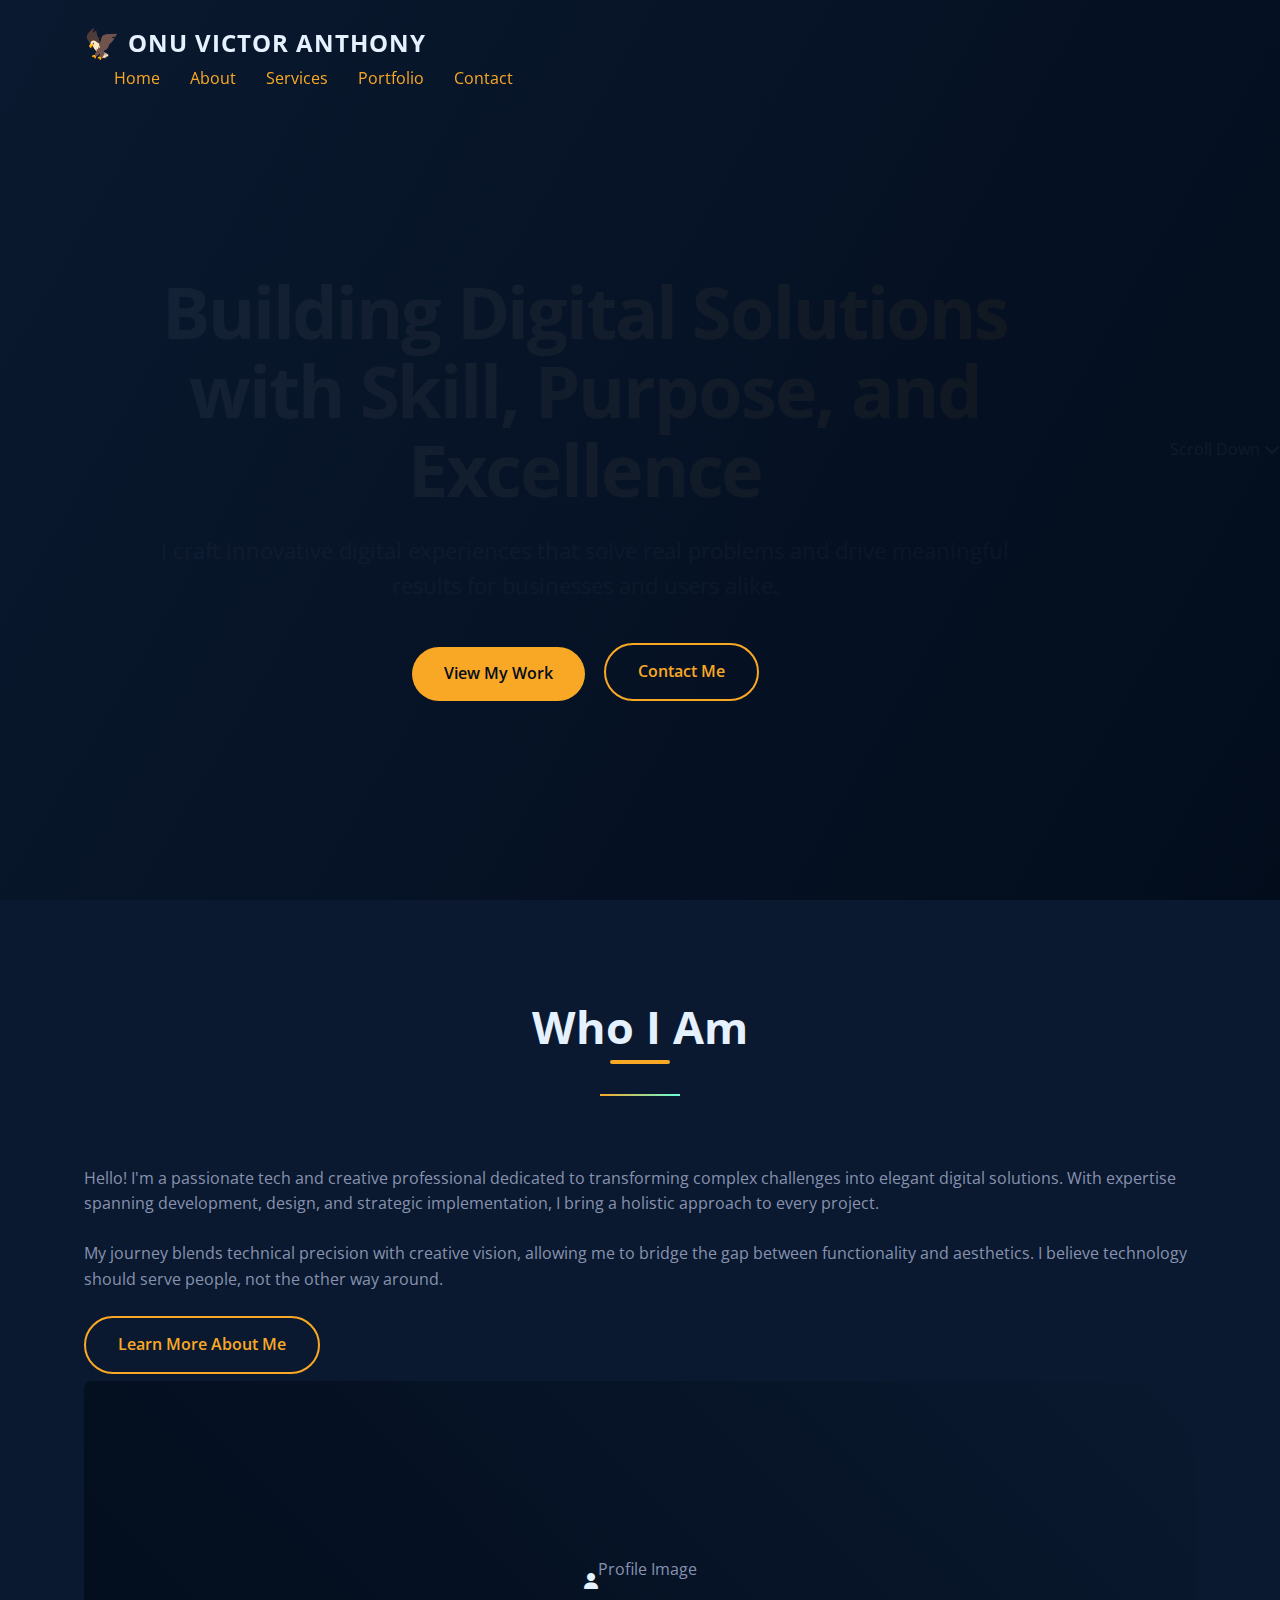
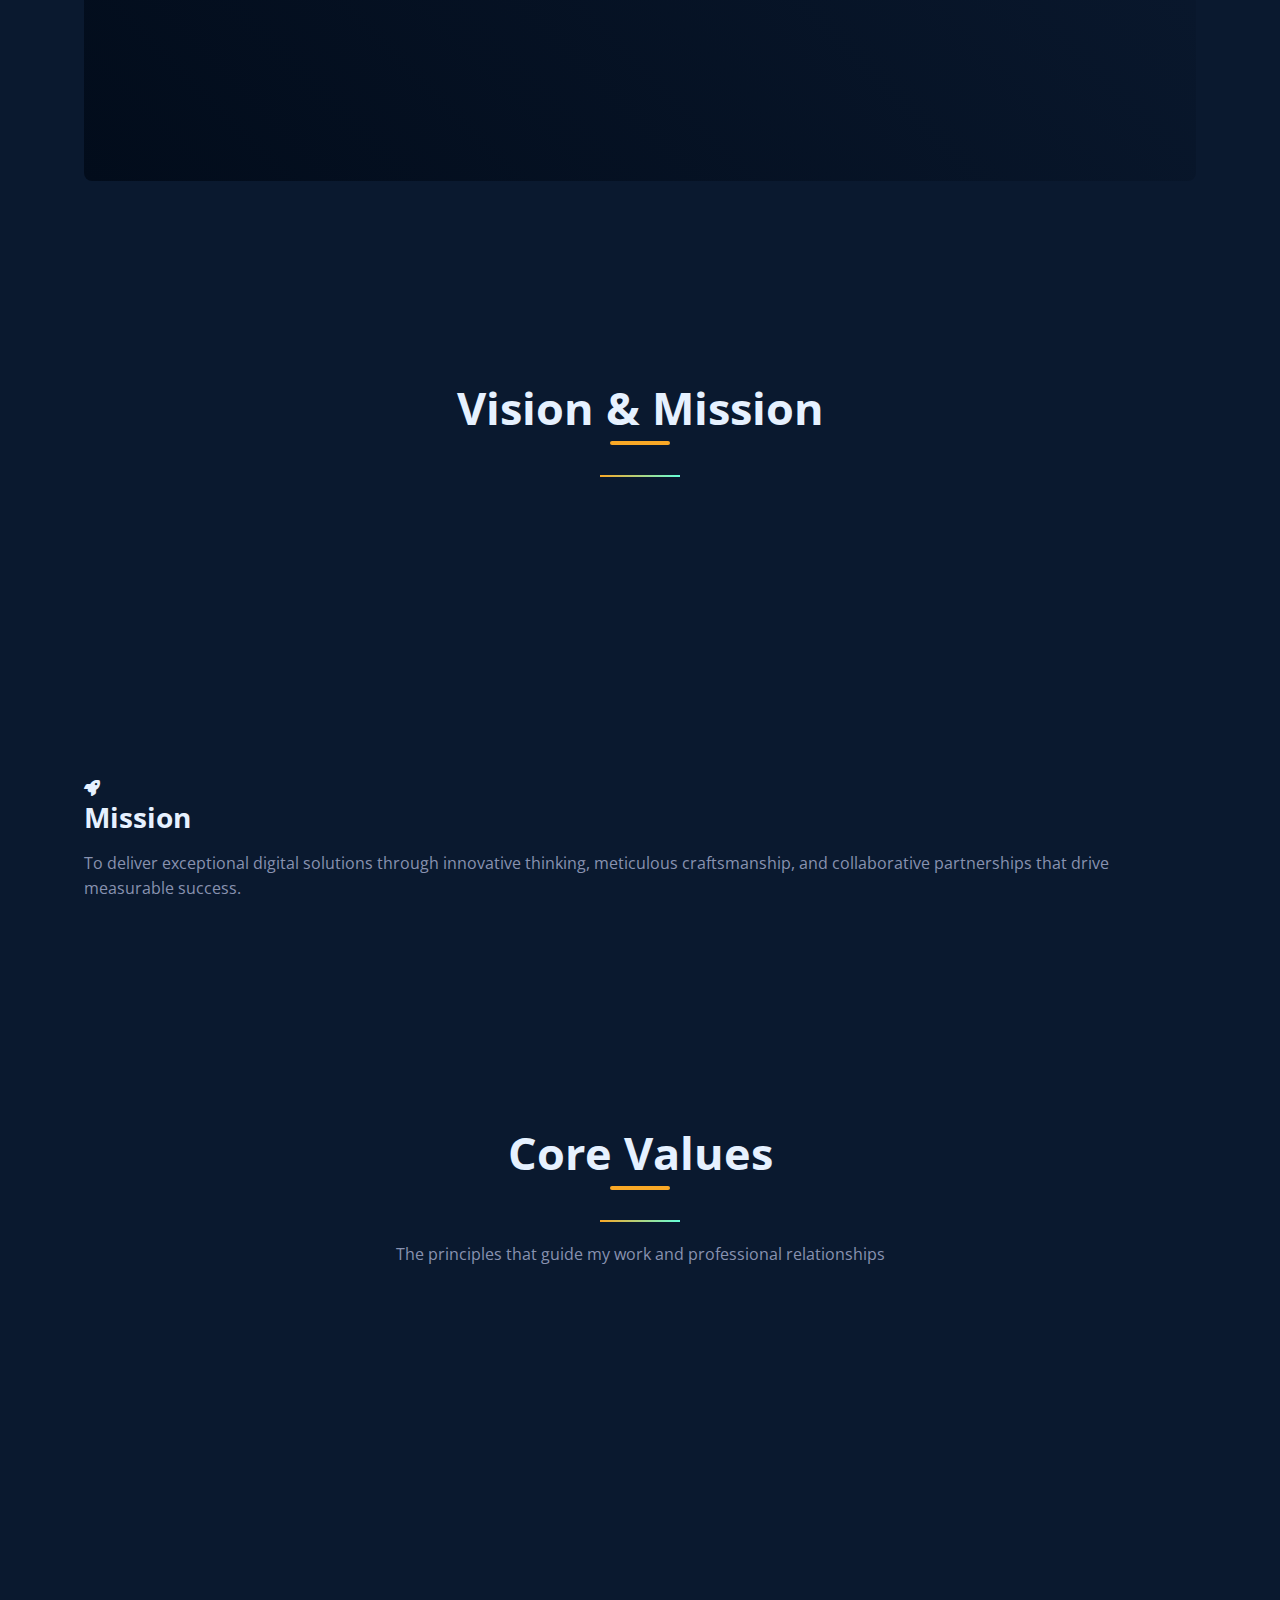
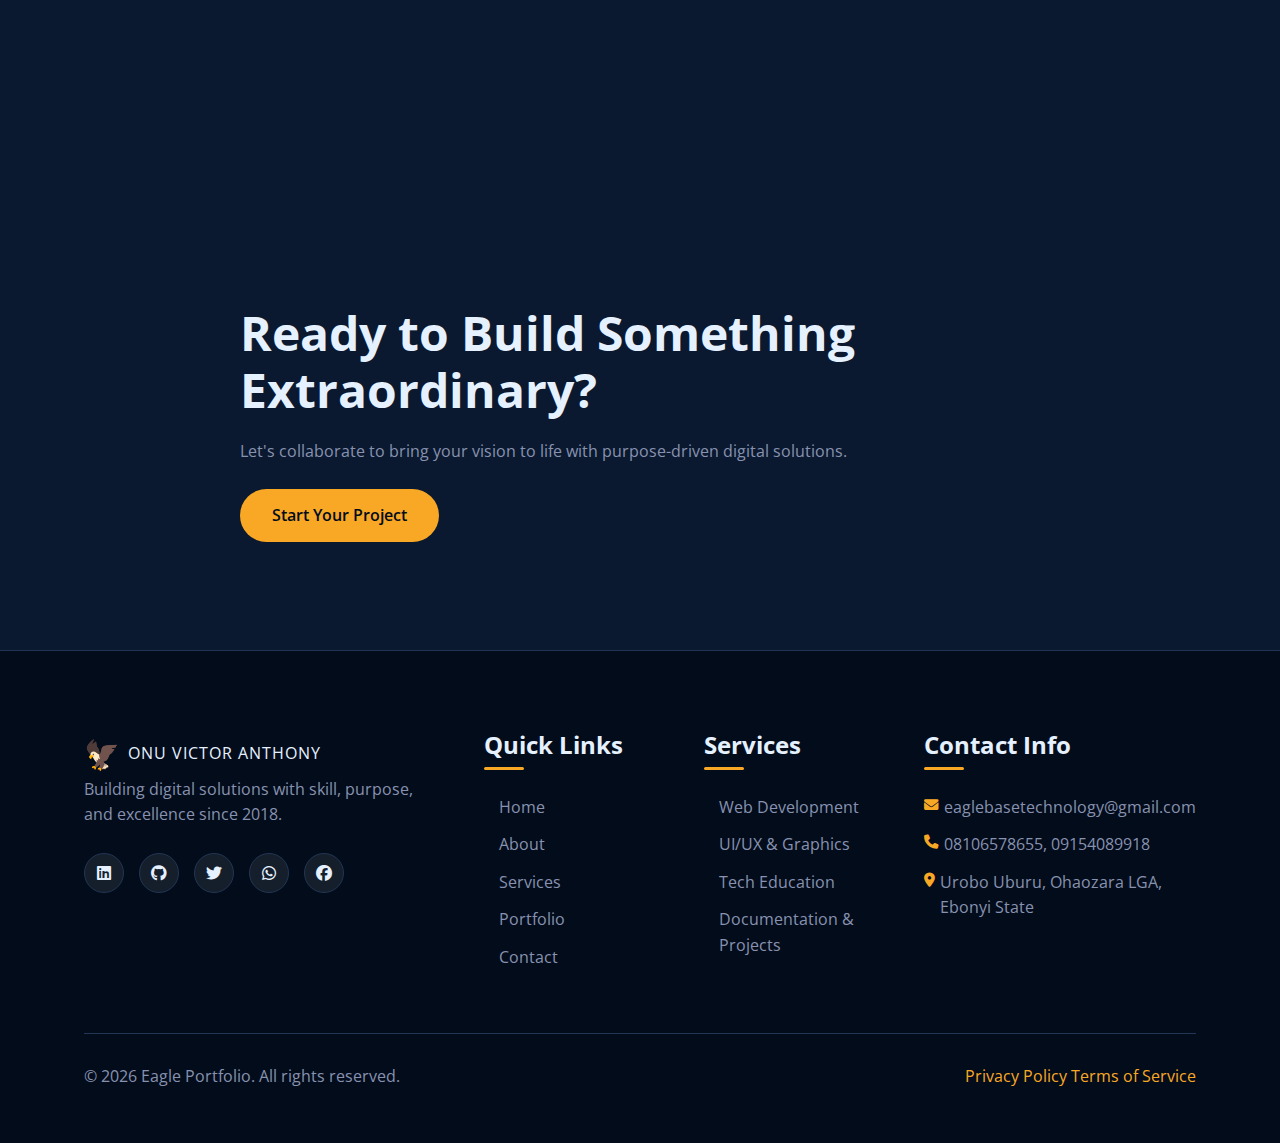
<file: index.html>
<!DOCTYPE html>
<html lang="en">
<head>
    <meta charset="UTF-8">
    <meta name="viewport" content="width=device-width, initial-scale=1.0">
    <title>Onu Victor Anthony Portfolio | Building Digital Solutions</title>
    <link rel="stylesheet" href="css/style.css">
    <link rel="stylesheet" href="css/responsive.css">
    <link rel="stylesheet" href="css/animations.css">
    <link rel="preconnect" href="https://fonts.googleapis.com">
    <link rel="preconnect" href="https://fonts.gstatic.com" crossorigin>
    <link href="https://fonts.googleapis.com/css2?family=Open+Sans:wght@400;600;700&family=Roboto:wght@300;400;500;700&display=swap" rel="stylesheet">
    <link rel="stylesheet" href="https://cdnjs.cloudflare.com/ajax/libs/font-awesome/6.4.0/css/all.min.css">
</head>
<body>
    <!-- Header with Navigation -->
    <header class="header">
        <div class="container">
            <div class="logo">
                <a href="index.html">
                    <span class="logo-icon">🦅</span>
                    <span class="logo-text">ONU VICTOR ANTHONY</span>
                </a>
            </div>
            <nav class="nav">
                <ul class="nav-menu">
                    <li><a href="index.html" class="active">Home</a></li>
                    <li><a href="about.html">About</a></li>
                    <li><a href="services.html">Services</a></li>
                    <li><a href="portfolio.html">Portfolio</a></li>
                    <li><a href="contact.html">Contact</a></li>
                </ul>
                <div class="hamburger">
                    <span></span>
                    <span></span>
                    <span></span>
                </div>
            </nav>
        </div>
    </header>

    <!-- Hero Section -->
    <section class="hero">
        <div class="hero-overlay"></div>
        <div class="container hero-content">
            <h1 class="hero-title">Building Digital Solutions with Skill, Purpose, and Excellence</h1>
            <p class="hero-subtitle">I craft innovative digital experiences that solve real problems and drive meaningful results for businesses and users alike.</p>
            <div class="hero-buttons">
                <a href="portfolio.html" class="btn btn-primary">View My Work</a>
                <a href="contact.html" class="btn btn-secondary">Contact Me</a>
            </div>
        </div>
        <div class="hero-scroll">
            <span>Scroll Down</span>
            <i class="fas fa-chevron-down"></i>
        </div>
    </section>

    <!-- Who I Am Section -->
    <section class="section who-i-am">
        <div class="container">
            <div class="section-header">
                <h2 class="section-title">Who I Am</h2>
                <div class="section-divider"></div>
            </div>
            <div class="content-grid">
                <div class="text-content">
                    <p>Hello! I'm a passionate tech and creative professional dedicated to transforming complex challenges into elegant digital solutions. With expertise spanning development, design, and strategic implementation, I bring a holistic approach to every project.</p>
                    <p>My journey blends technical precision with creative vision, allowing me to bridge the gap between functionality and aesthetics. I believe technology should serve people, not the other way around.</p>
                    <a href="about.html" class="btn btn-outline">Learn More About Me</a>
                </div>
                <div class="image-content">
                    <div class="image-placeholder">
                        <i class="fas fa-user"></i>
                        <p>Profile Image</p>
                    </div>
                </div>
            </div>
        </div>
    </section>

    <!-- Vision & Mission Section -->
    <section class="section vision-mission">
        <div class="container">
            <div class="section-header">
                <h2 class="section-title">Vision & Mission</h2>
                <div class="section-divider"></div>
            </div>
            <div class="vision-mission-grid">
                <div class="vision-card">
                    <div class="card-icon">
                        <i class="fas fa-bullseye"></i>
                    </div>
                    <h3>Vision</h3>
                    <p>To pioneer digital experiences that not only meet today's needs but anticipate tomorrow's opportunities, creating lasting value for clients and users.</p>
                </div>
                <div class="mission-card">
                    <div class="card-icon">
                        <i class="fas fa-rocket"></i>
                    </div>
                    <h3>Mission</h3>
                    <p>To deliver exceptional digital solutions through innovative thinking, meticulous craftsmanship, and collaborative partnerships that drive measurable success.</p>
                </div>
            </div>
        </div>
    </section>

    <!-- Core Values Section -->
    <section class="section core-values">
        <div class="container">
            <div class="section-header">
                <h2 class="section-title">Core Values</h2>
                <div class="section-divider"></div>
                <p class="section-description">The principles that guide my work and professional relationships</p>
            </div>
            <div class="values-grid">
                <div class="value-card">
                    <div class="value-icon">
                        <i class="fas fa-star"></i>
                    </div>
                    <h3>Excellence</h3>
                    <p>I pursue mastery in my craft, delivering work that exceeds expectations and stands the test of time.</p>
                </div>
                <div class="value-card">
                    <div class="value-icon">
                        <i class="fas fa-leaf"></i>
                    </div>
                    <h3>Simplicity</h3>
                    <p>I believe the best solutions are elegant and intuitive, removing complexity rather than adding it.</p>
                </div>
                <div class="value-card">
                    <div class="value-icon">
                        <i class="fas fa-shield-alt"></i>
                    </div>
                    <h3>Integrity</h3>
                    <p>I operate with honesty and transparency, building trust through consistent actions and clear communication.</p>
                </div>
                <div class="value-card">
                    <div class="value-icon">
                        <i class="fas fa-brain"></i>
                    </div>
                    <h3>Continuous Learning</h3>
                    <p>I embrace growth and evolution, constantly expanding my skills to stay at the forefront of technology and design.</p>
                </div>
            </div>
        </div>
    </section>

    <!-- CTA Section -->
    <section class="section cta-section">
        <div class="container">
            <div class="cta-content">
                <h2>Ready to Build Something Extraordinary?</h2>
                <p>Let's collaborate to bring your vision to life with purpose-driven digital solutions.</p>
                <a href="contact.html" class="btn btn-primary cta-button">Start Your Project</a>
            </div>
        </div>
    </section>

    <!-- Footer -->
    <footer class="footer">
        <div class="container">
            <div class="footer-grid">
                <div class="footer-col">
                    <div class="logo">
                        <span class="logo-icon">🦅</span>
                        <span class="logo-text">ONU VICTOR ANTHONY</span>
                    </div>
                    <p>Building digital solutions with skill, purpose, and excellence since 2018.</p>
                    <div class="social-links">
                       <a href="https://www.linkedin.com/in/onu-victor-anthony-18585b381/"
   target="_blank"
   title="Connect with me on LinkedIn"><i class="fab fa-linkedin"></i></a>
                        <a href="https://github.com/Onu-Victor827" target="_blank" title="View my GitHub"><i class="fab fa-github"></i></a>
                        <a href="https://x.com/IhechiNgene" target="_blank" title="Follow me on X"><i class="fab fa-twitter"></i></a>
                        <a href="https://wa.me/2348106578655?text=Hello%20I%20checked%20your%20portfolio"
   target="_blank"><i class="fab fa-whatsapp"></i></a>
                          <a href="https://www.facebook.com/profile.php?id=61573614061856"><i class="fab fa-facebook"></i></a>
                    </div>
                </div>
                <div class="footer-col">
                    <h3>Quick Links</h3>
                    <ul>
                        <li><a href="index.html">Home</a></li>
                        <li><a href="about.html">About</a></li>
                        <li><a href="services.html">Services</a></li>
                        <li><a href="portfolio.html">Portfolio</a></li>
                        <li><a href="contact.html">Contact</a></li>
                    </ul>
                </div>
                <div class="footer-col">
                    <h3>Services</h3>
                    <ul>
                        <li><a href="services.html#web-dev">Web Development</a></li>
                        <li><a href="services.html#ui-ux">UI/UX & Graphics</a></li>
                        <li><a href="services.html#tech-edu">Tech Education</a></li>
                        <li><a href="services.html#docs">Documentation & Projects</a></li>
                    </ul>
                </div>
                <div class="footer-col">
                    <h3>Contact Info</h3>
                    <ul class="contact-info">
                        <li><i class="fas fa-envelope"></i> eaglebasetechnology@gmail.com</li>
                        <li><i class="fas fa-phone"></i> 08106578655, 09154089918</li>
                        <li><i class="fas fa-map-marker-alt"></i> Urobo Uburu, Ohaozara LGA, Ebonyi State</li>
                    </ul>
                </div>
            </div>
            <div class="footer-bottom">
                <p>&copy; 2026 Eagle Portfolio. All rights reserved.</p>
                <div class="footer-links">
                    <a href="#">Privacy Policy</a>
                    <a href="#">Terms of Service</a>
                </div>
            </div>
        </div>
    </footer>

    <script src="js/main.js"></script>
</body>
</html>
</file>
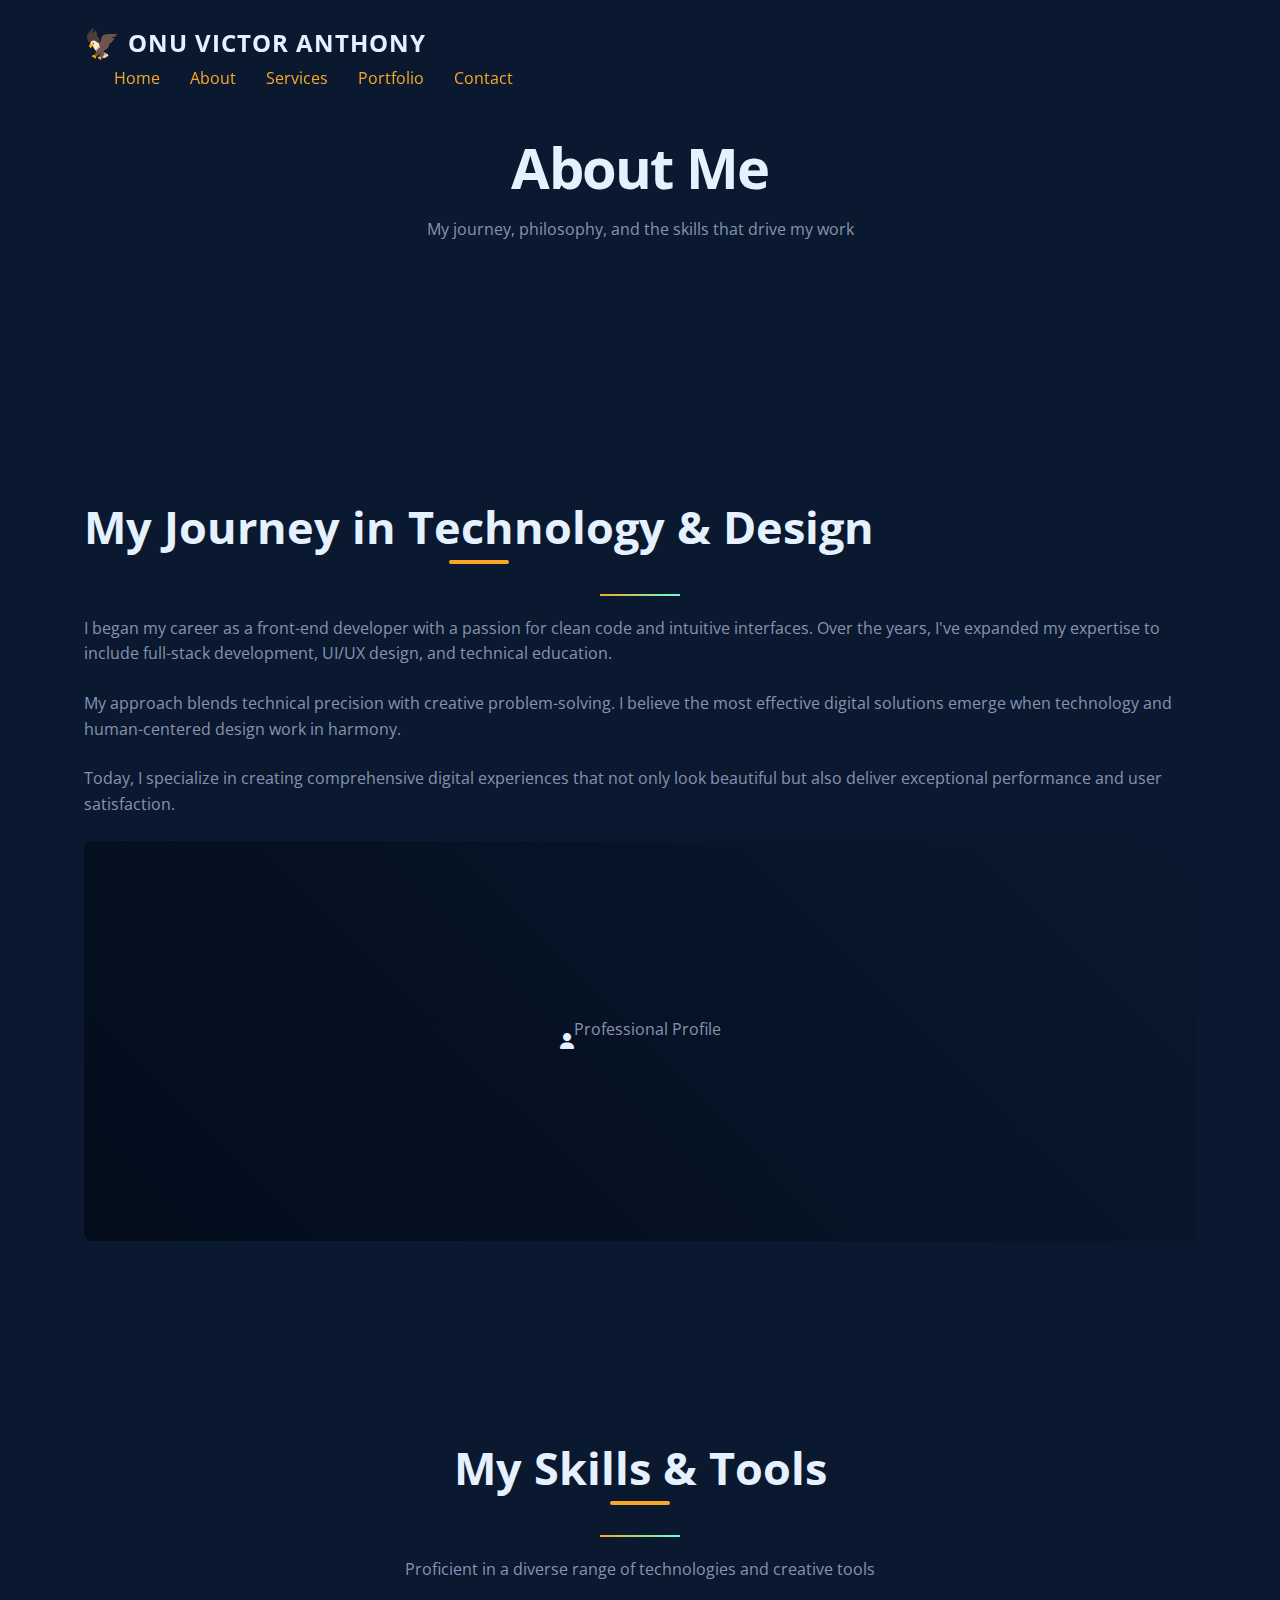
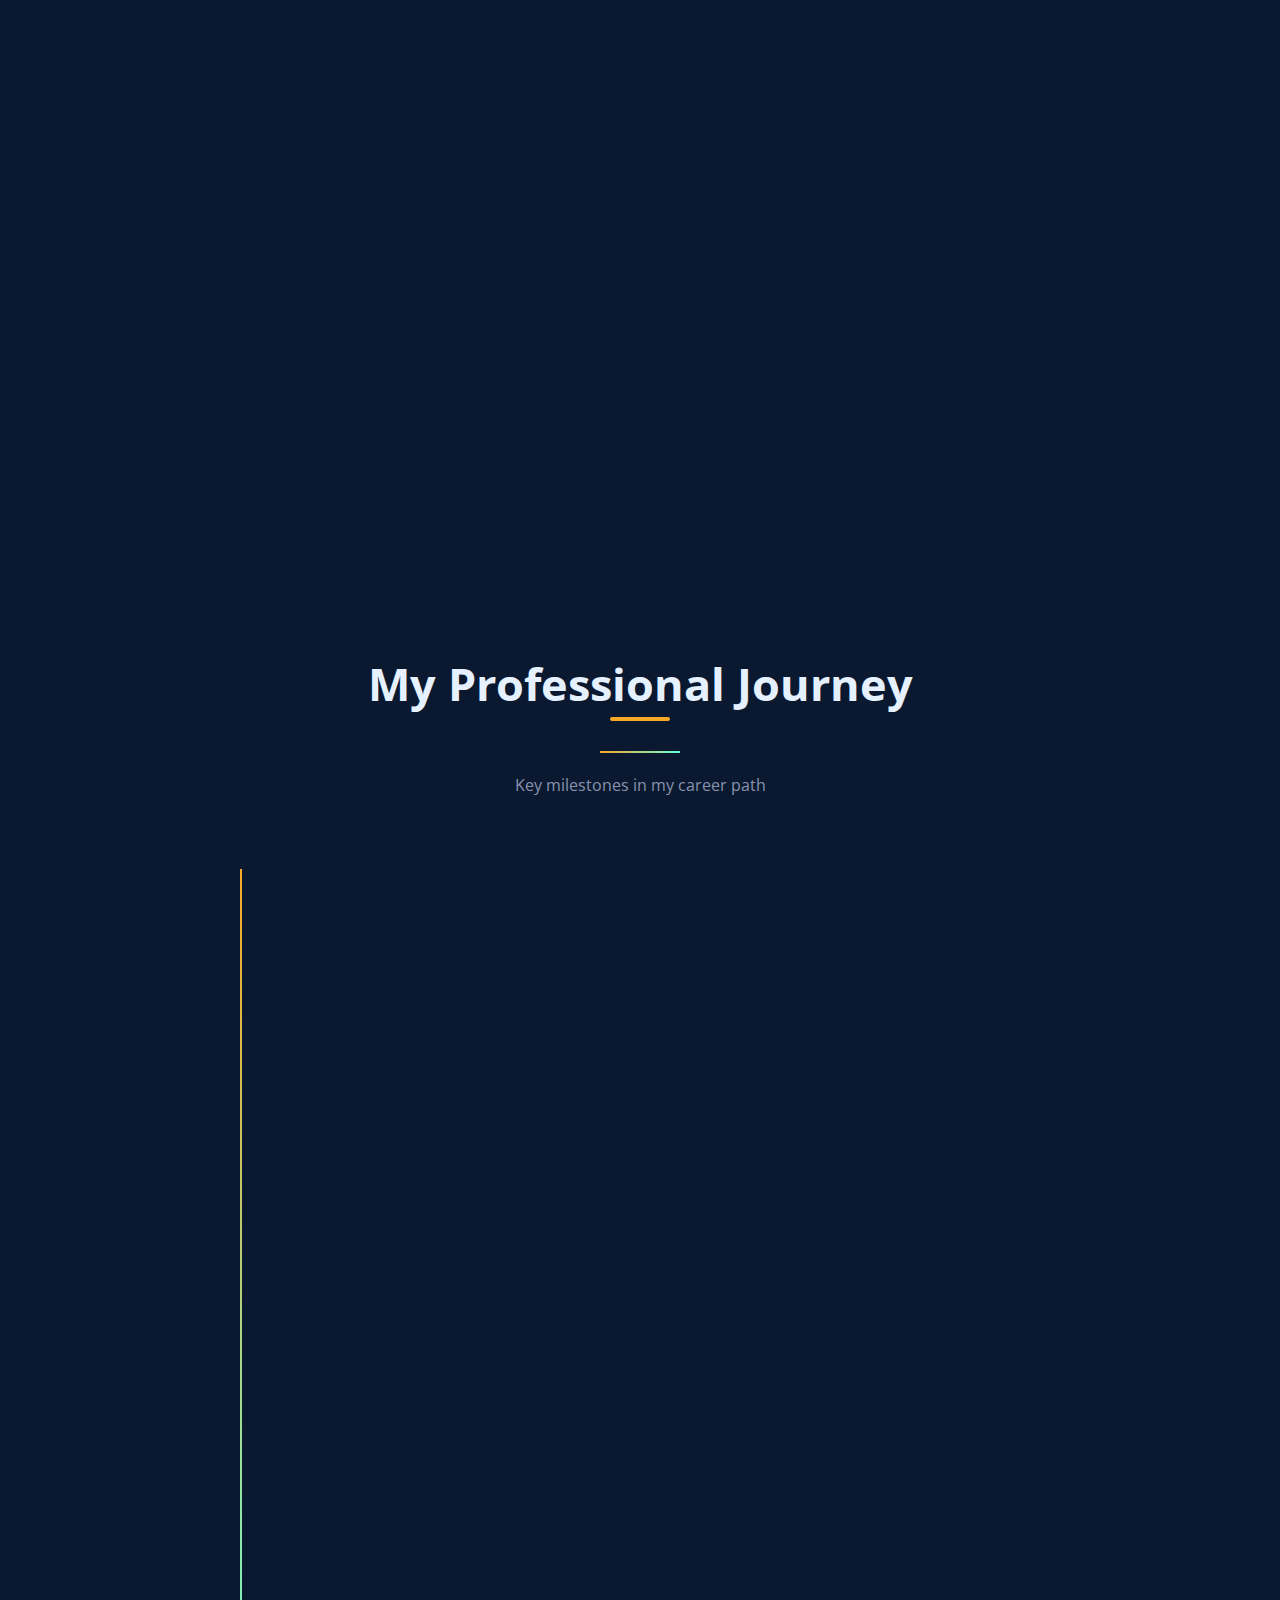
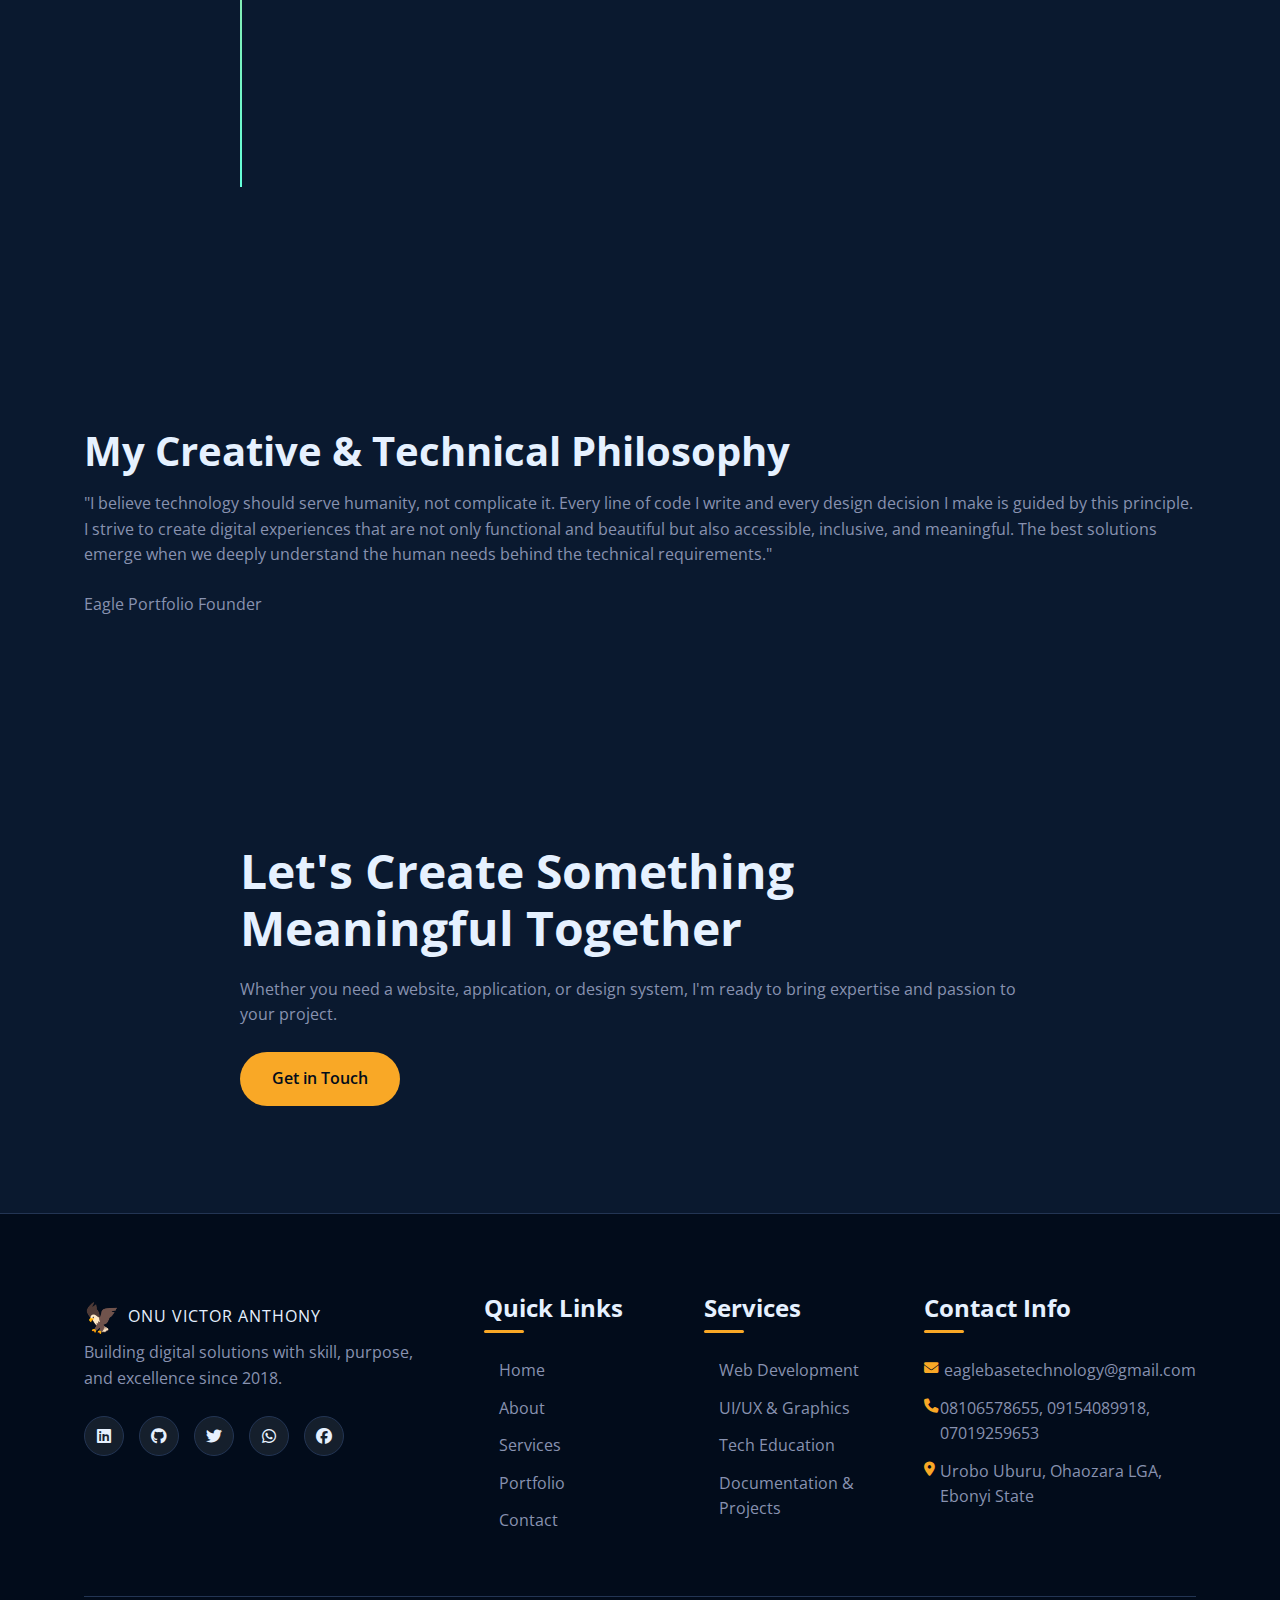
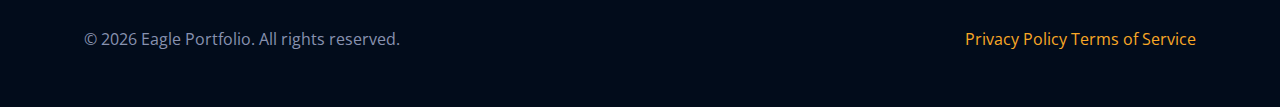
<file: about.html>
<!DOCTYPE html>
<html lang="en">
<head>
    <meta charset="UTF-8">
    <meta name="viewport" content="width=device-width, initial-scale=1.0">
    <title>About | Eagles Portfolio</title>
    <link rel="stylesheet" href="css/style.css">
    <link rel="stylesheet" href="css/responsive.css">
    <link rel="stylesheet" href="css/animations.css">
    <link rel="preconnect" href="https://fonts.googleapis.com">
    <link rel="preconnect" href="https://fonts.gstatic.com" crossorigin>
    <link href="https://fonts.googleapis.com/css2?family=Open+Sans:wght@400;600;700&family=Roboto:wght@300;400;500;700&display=swap" rel="stylesheet">
    <link rel="stylesheet" href="https://cdnjs.cloudflare.com/ajax/libs/font-awesome/6.4.0/css/all.min.css">
</head>
<body>
    <!-- Header with Navigation -->
    <header class="header">
        <div class="container">
            <div class="logo">
                <a href="index.html">
                    <span class="logo-icon">🦅</span>
                    <span class="logo-text">ONU VICTOR ANTHONY</span>
                </a>
            </div>
            <nav class="nav">
                <ul class="nav-menu">
                    <li><a href="index.html">Home</a></li>
                    <li><a href="about.html" class="active">About</a></li>
                    <li><a href="services.html">Services</a></li>
                    <li><a href="portfolio.html">Portfolio</a></li>
                    <li><a href="contact.html">Contact</a></li>
                </ul>
                <div class="hamburger">
                    <span></span>
                    <span></span>
                    <span></span>
                </div>
            </nav>
        </div>
    </header>

    <!-- Hero Section -->
    <section class="page-hero">
        <div class="container">
            <h1>About Me</h1>
            <p>My journey, philosophy, and the skills that drive my work</p>
        </div>
    </section>

    <!-- Personal Background Section -->
    <section class="section personal-background">
        <div class="container">
            <div class="content-grid reverse">
                <div class="text-content">
                    <h2 class="section-title">My Journey in Technology & Design</h2>
                    <div class="section-divider short"></div>
                    <p>I began my career as a front-end developer with a passion for clean code and intuitive interfaces. Over the years, I've expanded my expertise to include full-stack development, UI/UX design, and technical education.</p>
                    <p>My approach blends technical precision with creative problem-solving. I believe the most effective digital solutions emerge when technology and human-centered design work in harmony.</p>
                    <p>Today, I specialize in creating comprehensive digital experiences that not only look beautiful but also deliver exceptional performance and user satisfaction.</p>
                </div>
                <div class="image-content">
                    <div class="profile-image">
                        <div class="image-placeholder large">
                            <i class="fas fa-user"></i>
                            <p>Professional Profile</p>
                        </div>
                    </div>
                </div>
            </div>
        </div>
    </section>

    <!-- Skills Section -->
    <section class="section skills-section">
        <div class="container">
            <div class="section-header">
                <h2 class="section-title">My Skills & Tools</h2>
                <div class="section-divider"></div>
                <p class="section-description">Proficient in a diverse range of technologies and creative tools</p>
            </div>
            <div class="skills-grid">
                <div class="skill-category">
                    <h3>Frontend Development</h3>
                    <div class="skill-bars">
                        <div class="skill-item">
                            <span class="skill-name">HTML5/CSS3</span>
                            <div class="skill-bar">
                                <div class="skill-progress" style="width: 95%"></div>
                            </div>
                        </div>
                        <div class="skill-item">
                            <span class="skill-name">JavaScript</span>
                            <div class="skill-bar">
                                <div class="skill-progress" style="width: 90%"></div>
                            </div>
                        </div>
                        <div class="skill-item">
                            <span class="skill-name">React</span>
                            <div class="skill-bar">
                                <div class="skill-progress" style="width: 85%"></div>
                            </div>
                        </div>
                        <div class="skill-item">
                            <span class="skill-name">Responsive Design</span>
                            <div class="skill-bar">
                                <div class="skill-progress" style="width: 92%"></div>
                            </div>
                        </div>
                    </div>
                </div>
                <div class="skill-category">
                    <h3>Design & Creative</h3>
                    <div class="skill-bars">
                        <div class="skill-item">
                            <span class="skill-name">Figma</span>
                            <div class="skill-bar">
                                <div class="skill-progress" style="width: 90%"></div>
                            </div>
                        </div>
                        <div class="skill-item">
                            <span class="skill-name">CorelDRAW</span>
                            <div class="skill-bar">
                                <div class="skill-progress" style="width: 85%"></div>
                            </div>
                        </div>
                        <div class="skill-item">
                            <span class="skill-name">Adobe Creative Suite</span>
                            <div class="skill-bar">
                                <div class="skill-progress" style="width: 80%"></div>
                            </div>
                        </div>
                        <div class="skill-item">
                            <span class="skill-name">UI/UX Principles</span>
                            <div class="skill-bar">
                                <div class="skill-progress" style="width: 88%"></div>
                            </div>
                        </div>
                    </div>
                </div>
                <div class="skill-category">
                    <h3>Backend & Other</h3>
                    <div class="skill-bars">
                        <div class="skill-item">
                            <span class="skill-name">Node.js</span>
                            <div class="skill-bar">
                                <div class="skill-progress" style="width: 80%"></div>
                            </div>
                        </div>
                        <div class="skill-item">
                            <span class="skill-name">Python</span>
                            <div class="skill-bar">
                                <div class="skill-progress" style="width: 75%"></div>
                            </div>
                        </div>
                        <div class="skill-item">
                            <span class="skill-name">Git & GitHub</span>
                            <div class="skill-bar">
                                <div class="skill-progress" style="width: 95%"></div>
                            </div>
                        </div>
                        <div class="skill-item">
                            <span class="skill-name">Technical Writing</span>
                            <div class="skill-bar">
                                <div class="skill-progress" style="width: 85%"></div>
                            </div>
                        </div>
                    </div>
                </div>
            </div>
        </div>
    </section>

    <!-- Journey Timeline Section -->
    <section class="section journey-timeline">
        <div class="container">
            <div class="section-header">
                <h2 class="section-title">My Professional Journey</h2>
                <div class="section-divider"></div>
                <p class="section-description">Key milestones in my career path</p>
            </div>
            <div class="timeline">
                <div class="timeline-item">
                    <div class="timeline-marker">
                        <span>2018</span>
                    </div>
                    <div class="timeline-content">
                        <h3>Started as Frontend Developer</h3>
                        <p>Began my career building responsive websites and web applications for small businesses and startups.</p>
                    </div>
                </div>
                <div class="timeline-item">
                    <div class="timeline-marker">
                        <span>2019</span>
                    </div>
                    <div class="timeline-content">
                        <h3>Expanded into UI/UX Design</h3>
                        <p>Developed expertise in user-centered design principles and began creating comprehensive design systems.</p>
                    </div>
                </div>
                <div class="timeline-item">
                    <div class="timeline-marker">
                        <span>2020</span>
                    </div>
                    <div class="timeline-content">
                        <h3>Full-Stack Development</h3>
                        <p>Mastered backend technologies to deliver complete, end-to-end digital solutions for clients.</p>
                    </div>
                </div>
                <div class="timeline-item">
                    <div class="timeline-marker">
                        <span>2021</span>
                    </div>
                    <div class="timeline-content">
                        <h3>Technical Education Focus</h3>
                        <p>Started creating educational content and workshops to help others learn web development and design.</p>
                    </div>
                </div>
                <div class="timeline-item">
                    <div class="timeline-marker">
                        <span>2022</span>
                    </div>
                    <div class="timeline-content">
                        <h3>Launched Eagle Portfolio</h3>
                        <p>Established my independent practice focused on high-quality digital solutions for purpose-driven organizations.</p>
                    </div>
                </div>
                <div class="timeline-item">
                    <div class="timeline-marker">
                        <span>2023-Present</span>
                    </div>
                    <div class="timeline-content">
                        <h3>Specializing in Complex Solutions</h3>
                        <p>Now focused on building sophisticated applications that solve challenging business problems with elegant technology.</p>
                    </div>
                </div>
            </div>
        </div>
    </section>

    <!-- Philosophy Section -->
    <section class="section philosophy-section">
        <div class="container">
            <div class="philosophy-content">
                <h2>My Creative & Technical Philosophy</h2>
                <p>"I believe technology should serve humanity, not complicate it. Every line of code I write and every design decision I make is guided by this principle. I strive to create digital experiences that are not only functional and beautiful but also accessible, inclusive, and meaningful. The best solutions emerge when we deeply understand the human needs behind the technical requirements."</p>
                <div class="signature">
                    <div class="signature-line"></div>
                    <p>Eagle Portfolio Founder</p>
                </div>
            </div>
        </div>
    </section>

    <!-- CTA Section -->
    <section class="section cta-section">
        <div class="container">
            <div class="cta-content">
                <h2>Let's Create Something Meaningful Together</h2>
                <p>Whether you need a website, application, or design system, I'm ready to bring expertise and passion to your project.</p>
                <a href="contact.html" class="btn btn-primary cta-button">Get in Touch</a>
            </div>
        </div>
    </section>

    <!-- Footer -->
    <footer class="footer">
        <div class="container">
            <div class="footer-grid">
                <div class="footer-col">
                    <div class="logo">
                        <span class="logo-icon">🦅</span>
                        <span class="logo-text">ONU VICTOR ANTHONY</span>
                    </div>
                    <p>Building digital solutions with skill, purpose, and excellence since 2018.</p>
                    <div class="social-links">
                     <a href="https://www.linkedin.com/in/onu-victor-anthony-18585b381/"
   target="_blank"
   title="Connect with me on LinkedIn"><i class="fab fa-linkedin"></i></a>
                        <a href="https://github.com/Onu-Victor827" target="_blank" title="View my GitHub"><i class="fab fa-github"></i></a>
                        <a href="https://x.com/IhechiNgene" target="_blank" title="Follow me on X"><i class="fab fa-twitter"></i></a>
                        <a href="https://wa.me/2348106578655?text=Hello%20I%20checked%20your%20portfolio"
   target="_blank"><i class="fab fa-whatsapp"></i></a>
                          <a href="https://www.facebook.com/profile.php?id=61573614061856"><i class="fab fa-facebook"></i></a>
                    </div>
                </div>
                <div class="footer-col">
                    <h3>Quick Links</h3>
                    <ul>
                        <li><a href="index.html">Home</a></li>
                        <li><a href="about.html">About</a></li>
                        <li><a href="services.html">Services</a></li>
                        <li><a href="portfolio.html">Portfolio</a></li>
                        <li><a href="contact.html">Contact</a></li>
                    </ul>
                </div>
                <div class="footer-col">
                    <h3>Services</h3>
                    <ul>
                        <li><a href="services.html#web-dev">Web Development</a></li>
                        <li><a href="services.html#ui-ux">UI/UX & Graphics</a></li>
                        <li><a href="services.html#tech-edu">Tech Education</a></li>
                        <li><a href="services.html#docs">Documentation & Projects</a></li>
                    </ul>
                </div>
                <div class="footer-col">
                    <h3>Contact Info</h3>
                    <ul class="contact-info">
                        <li><i class="fas fa-envelope"></i> eaglebasetechnology@gmail.com</li>
                        <li><i class="fas fa-phone"></i> 08106578655, 09154089918, 07019259653</li>
                        <li><i class="fas fa-map-marker-alt"></i> Urobo Uburu, Ohaozara LGA, Ebonyi State</li>
                    </ul>
                </div>
            </div>
            <div class="footer-bottom">
                <p>&copy; 2026 Eagle Portfolio. All rights reserved.</p>
                <div class="footer-links">
                    <a href="#">Privacy Policy</a>
                    <a href="#">Terms of Service</a>
                </div>
            </div>
        </div>
    </footer>

    <script src="js/main.js"></script>
</body>
</html>
</file>
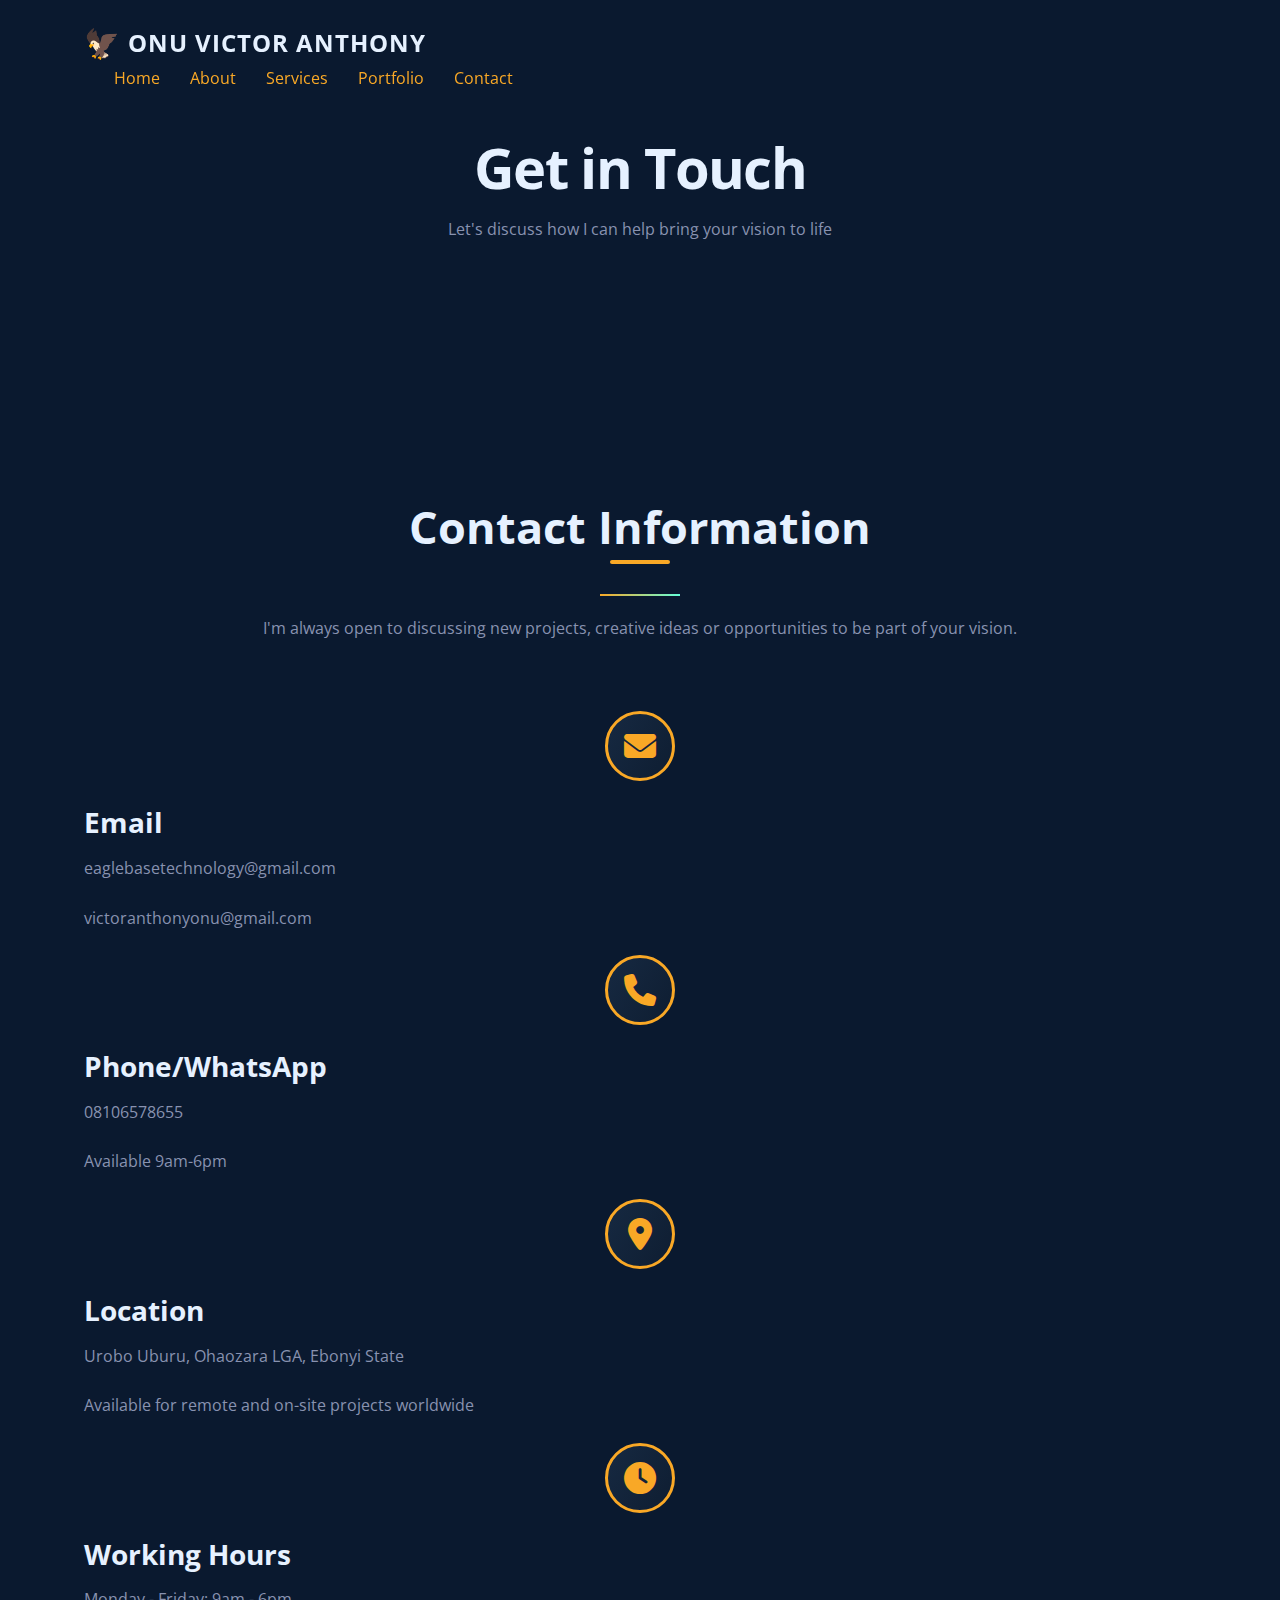
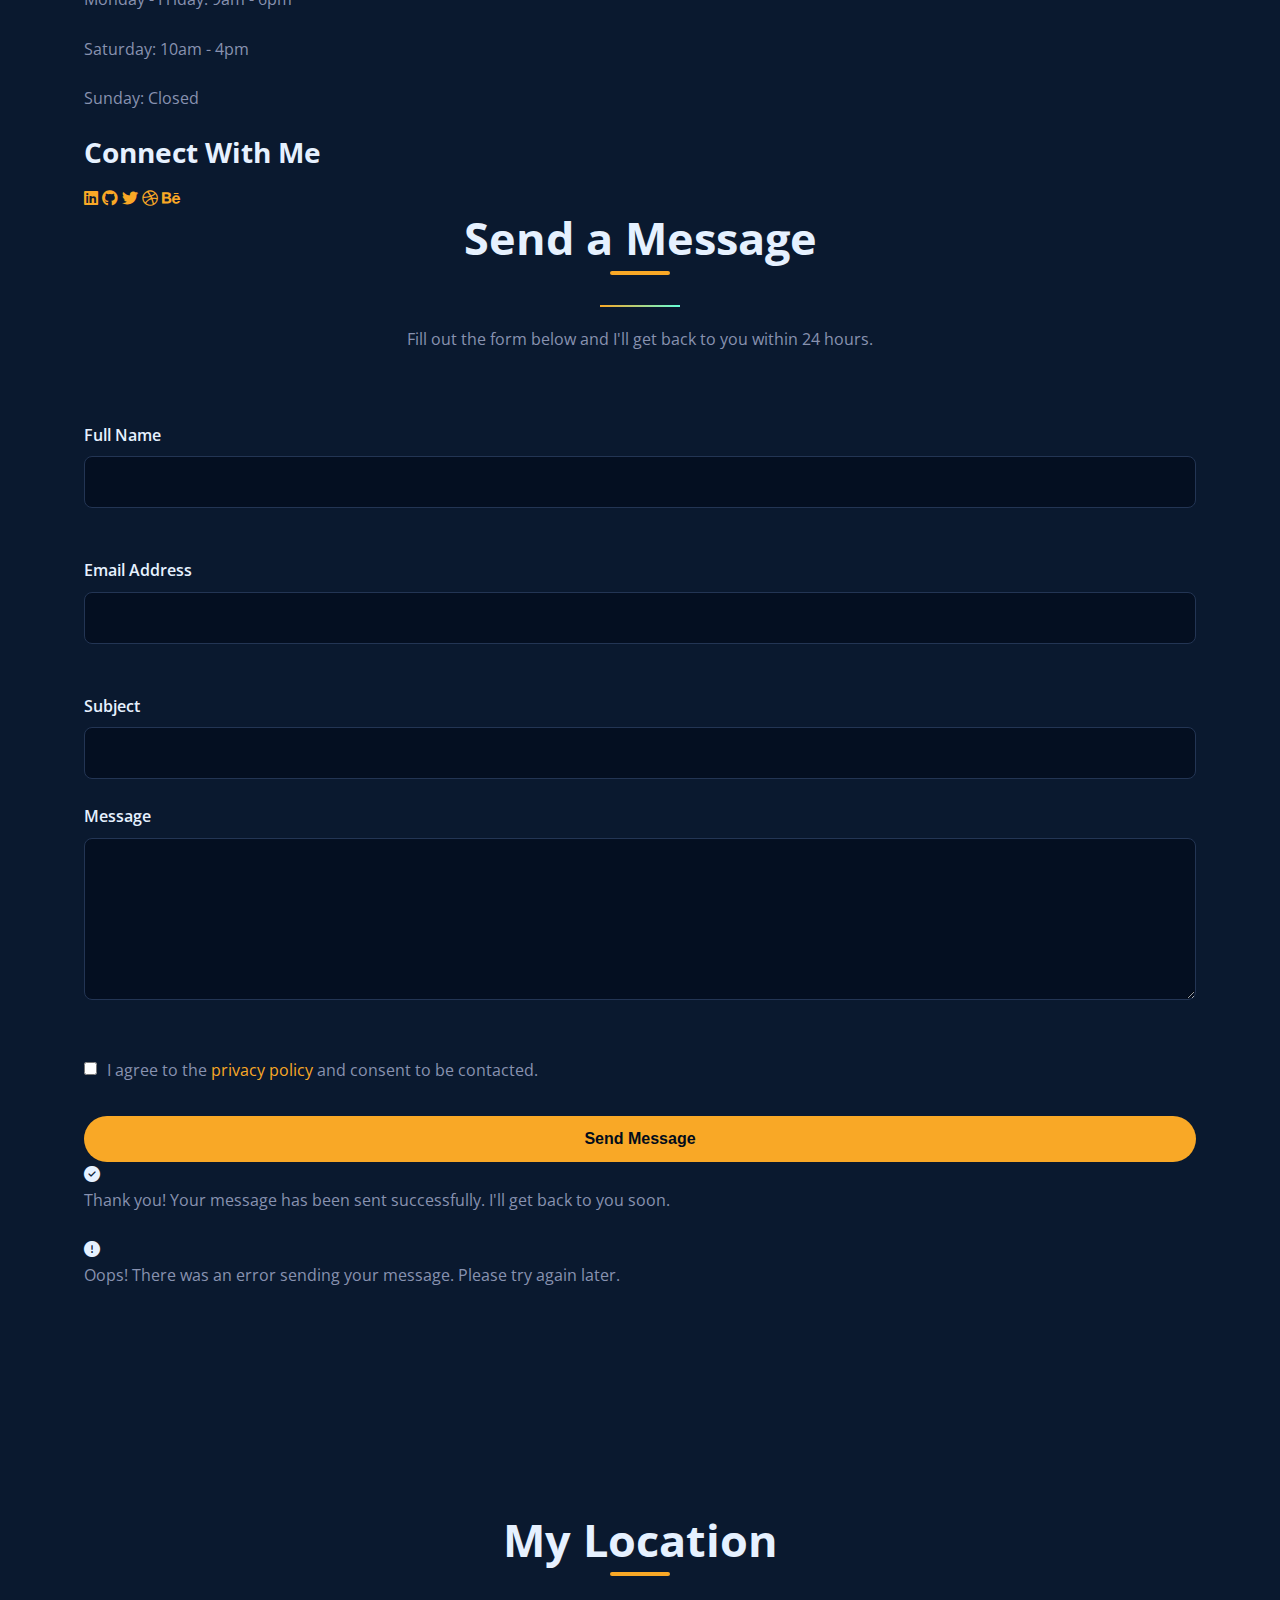
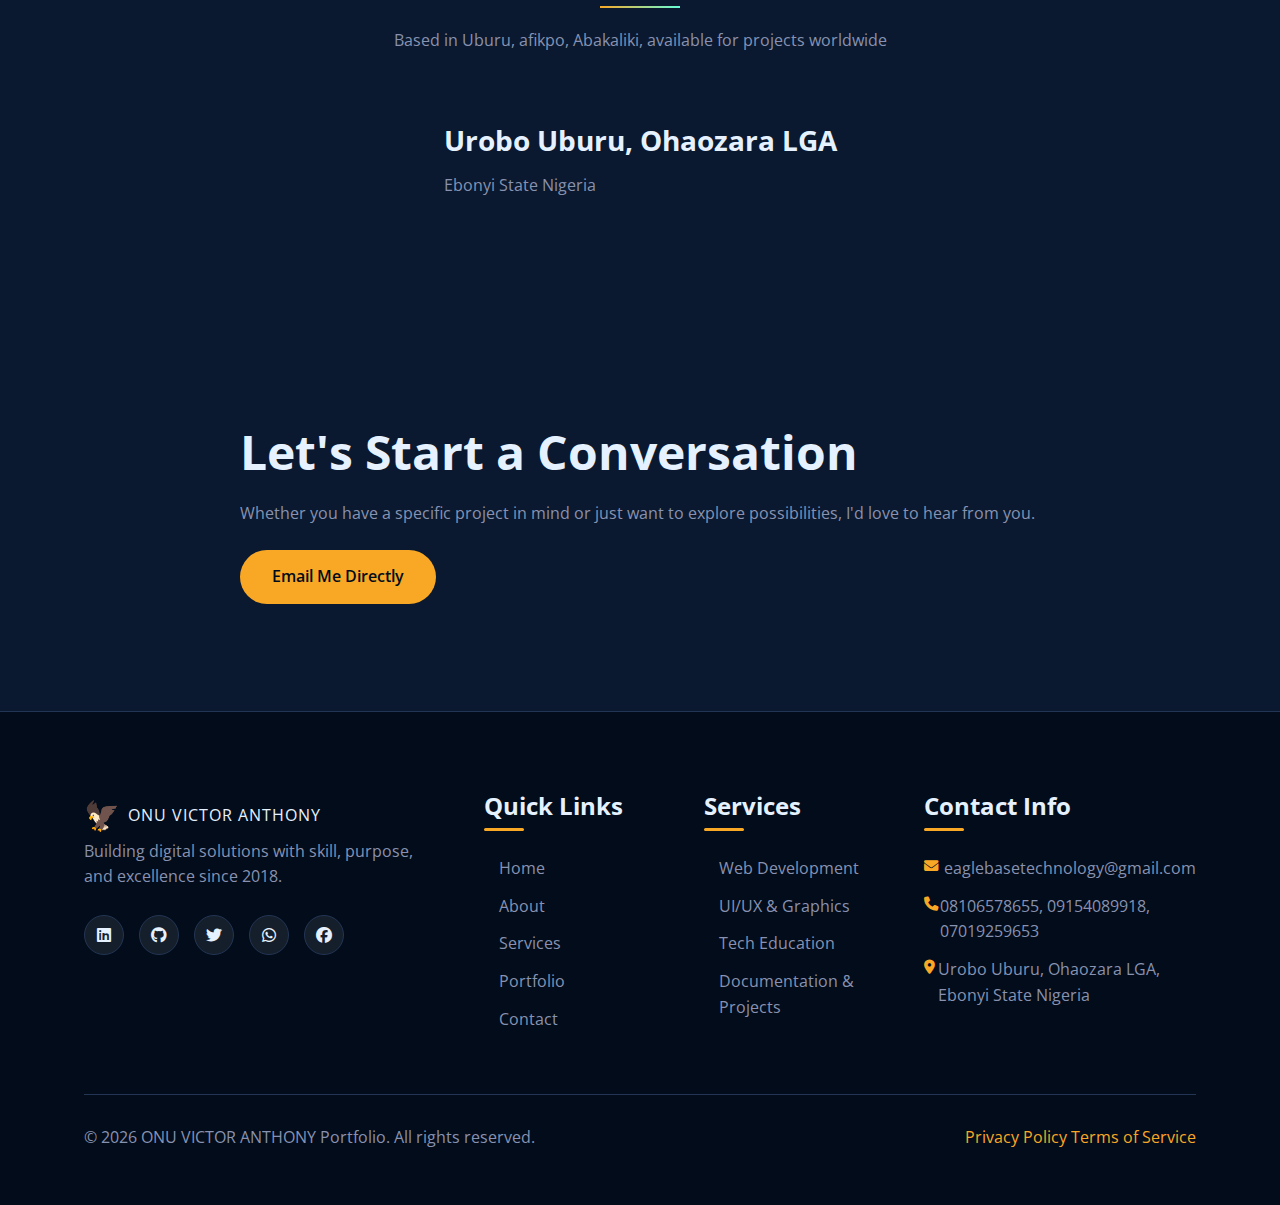
<file: contact.html>
<!DOCTYPE html>
<html lang="en">
<head>
    <meta charset="UTF-8">
    <meta name="viewport" content="width=device-width, initial-scale=1.0">
    <title>Contact | Eagle Portfolio</title>
    <link rel="stylesheet" href="css/style.css">
    <link rel="stylesheet" href="css/responsive.css">
    <link rel="stylesheet" href="css/animations.css">
    <link rel="preconnect" href="https://fonts.googleapis.com">
    <link rel="preconnect" href="https://fonts.gstatic.com" crossorigin>
    <link href="https://fonts.googleapis.com/css2?family=Open+Sans:wght@400;600;700&family=Roboto:wght@300;400;500;700&display=swap" rel="stylesheet">
    <link rel="stylesheet" href="https://cdnjs.cloudflare.com/ajax/libs/font-awesome/6.4.0/css/all.min.css">
</head>
<body>
    <!-- Header with Navigation -->
    <header class="header">
        <div class="container">
            <div class="logo">
                <a href="index.html">
                    <span class="logo-icon">🦅</span>
                    <span class="logo-text">ONU VICTOR ANTHONY</span>
                </a>
            </div>
            <nav class="nav">
                <ul class="nav-menu">
                    <li><a href="index.html">Home</a></li>
                    <li><a href="about.html">About</a></li>
                    <li><a href="services.html">Services</a></li>
                    <li><a href="portfolio.html">Portfolio</a></li>
                    <li><a href="contact.html" class="active">Contact</a></li>
                </ul>
                <div class="hamburger">
                    <span></span>
                    <span></span>
                    <span></span>
                </div>
            </nav>
        </div>
    </header>

    <!-- Hero Section -->
    <section class="page-hero">
        <div class="container">
            <h1>Get in Touch</h1>
            <p>Let's discuss how I can help bring your vision to life</p>
        </div>
    </section>

    <!-- Contact Section -->
    <section class="section contact-section">
        <div class="container">
            <div class="contact-grid">
                <div class="contact-info">
                    <div class="section-header">
                        <h2 class="section-title">Contact Information</h2>
                        <div class="section-divider"></div>
                        <p class="section-description">I'm always open to discussing new projects, creative ideas or opportunities to be part of your vision.</p>
                    </div>
                    
                    <div class="contact-details">
                        <div class="contact-item">
                            <div class="contact-icon">
                                <i class="fas fa-envelope"></i>
                            </div>
                            <div class="contact-text">
                                <h3>Email</h3>
                                <p>eaglebasetechnology@gmail.com</p>
                                <p>victoranthonyonu@gmail.com</p>
                            </div>
                        </div>
                        
                        <div class="contact-item">
                            <div class="contact-icon">
                                <i class="fas fa-phone"></i>
                            </div>
                            <div class="contact-text">
                                <h3>Phone/WhatsApp</h3>
                                <p>08106578655</p>
                                <p>Available 9am-6pm </p>
                            </div>
                        </div>
                        
                        <div class="contact-item">
                            <div class="contact-icon">
                                <i class="fas fa-map-marker-alt"></i>
                            </div>
                            <div class="contact-text">
                                <h3>Location</h3>
                                <p>Urobo Uburu, Ohaozara LGA, Ebonyi State</p>
                                <p>Available for remote and on-site projects worldwide</p>
                            </div>
                        </div>
                        
                        <div class="contact-item">
                            <div class="contact-icon">
                                <i class="fas fa-clock"></i>
                            </div>
                            <div class="contact-text">
                                <h3>Working Hours</h3>
                                <p>Monday - Friday: 9am - 6pm</p>
                                <p>Saturday: 10am - 4pm</p>
                                <p>Sunday: Closed</p>
                            </div>
                        </div>
                    </div>
                    
                    <div class="social-links-large">
                        <h3>Connect With Me</h3>
                        <div class="social-icons">
                            <a href="#"><i class="fab fa-linkedin"></i></a>
                            <a href="#"><i class="fab fa-github"></i></a>
                            <a href="#"><i class="fab fa-twitter"></i></a>
                            <a href="#"><i class="fab fa-dribbble"></i></a>
                            <a href="#"><i class="fab fa-behance"></i></a>
                        </div>
                    </div>
                </div>
                
                <div class="contact-form-container">
                    <div class="section-header">
                        <h2 class="section-title">Send a Message</h2>
                        <div class="section-divider"></div>
                        <p class="section-description">Fill out the form below and I'll get back to you within 24 hours.</p>
                    </div>
                    
                    <form id="contactForm" class="contact-form">
                        <div class="form-group">
                            <label for="name">Full Name</label>
                            <input type="text" id="name" name="name" required>
                            <span class="error-message" id="nameError"></span>
                        </div>
                        
                        <div class="form-group">
                            <label for="email">Email Address</label>
                            <input type="email" id="email" name="email" required>
                            <span class="error-message" id="emailError"></span>
                        </div>
                        
                        <div class="form-group">
                            <label for="subject">Subject</label>
                            <input type="text" id="subject" name="subject" required>
                        </div>
                        
                        <div class="form-group">
                            <label for="message">Message</label>
                            <textarea id="message" name="message" rows="6" required></textarea>
                            <span class="error-message" id="messageError"></span>
                        </div>
                        
                        <div class="form-group checkbox-group">
                            <input type="checkbox" id="consent" name="consent" required>
                            <label for="consent">I agree to the <a href="#">privacy policy</a> and consent to be contacted.</label>
                            <span class="error-message" id="consentError"></span>
                        </div>
                        
                        <button type="submit" class="btn btn-primary btn-block">Send Message</button>
                        
                        <div id="formSuccess" class="form-success">
                            <i class="fas fa-check-circle"></i>
                            <p>Thank you! Your message has been sent successfully. I'll get back to you soon.</p>
                        </div>
                        
                        <div id="formError" class="form-error">
                            <i class="fas fa-exclamation-circle"></i>
                            <p>Oops! There was an error sending your message. Please try again later.</p>
                        </div>
                    </form>
                </div>
            </div>
        </div>
    </section>

    <!-- Map Section -->
    <section class="section map-section">
        <div class="container">
            <div class="section-header">
                <h2 class="section-title">My Location</h2>
                <div class="section-divider"></div>
                <p class="section-description">Based in Uburu, afikpo, Abakaliki, available for projects worldwide</p>
            </div>
            <div class="map-placeholder">
                <div class="map-overlay">
                    <h3>Urobo Uburu, Ohaozara LGA</h3>
                    <p>Ebonyi State Nigeria</p>
                </div>
            </div>
        </div>
    </section>

    <!-- CTA Section -->
    <section class="section cta-section">
        <div class="container">
            <div class="cta-content">
                <h2>Let's Start a Conversation</h2>
                <p>Whether you have a specific project in mind or just want to explore possibilities, I'd love to hear from you.</p>
                <a href="mailto:eaglebasetechnology@gmail.com" class="btn btn-primary cta-button">Email Me Directly</a>
            </div>
        </div>
    </section>

    <!-- Footer -->
    <footer class="footer">
        <div class="container">
            <div class="footer-grid">
                <div class="footer-col">
                    <div class="logo">
                        <span class="logo-icon">🦅</span>
                        <span class="logo-text">ONU VICTOR ANTHONY</span>
                    </div>
                    <p>Building digital solutions with skill, purpose, and excellence since 2018.</p>
                    <div class="social-links">
                        <a href="https://www.linkedin.com/in/onu-victor-anthony-18585b381/"
   target="_blank"
   title="Connect with me on LinkedIn"><i class="fab fa-linkedin"></i></a>
                        <a href="https://github.com/Onu-Victor827" target="_blank" title="View my GitHub"><i class="fab fa-github"></i></a>
                        <a href="https://x.com/IhechiNgene" target="_blank" title="Follow me on X"><i class="fab fa-twitter"></i></a>
                        <a href="https://wa.me/2348106578655?text=Hello%20I%20checked%20your%20portfolio"
   target="_blank"><i class="fab fa-whatsapp"></i></a>
                          <a href="https://www.facebook.com/profile.php?id=61573614061856"><i class="fab fa-facebook"></i></a>
                    </div>
                </div>
                <div class="footer-col">
                    <h3>Quick Links</h3>
                    <ul>
                        <li><a href="index.html">Home</a></li>
                        <li><a href="about.html">About</a></li>
                        <li><a href="services.html">Services</a></li>
                        <li><a href="portfolio.html">Portfolio</a></li>
                        <li><a href="contact.html">Contact</a></li>
                    </ul>
                </div>
                <div class="footer-col">
                    <h3>Services</h3>
                    <ul>
                        <li><a href="services.html#web-dev">Web Development</a></li>
                        <li><a href="services.html#ui-ux">UI/UX & Graphics</a></li>
                        <li><a href="services.html#tech-edu">Tech Education</a></li>
                        <li><a href="services.html#docs">Documentation & Projects</a></li>
                    </ul>
                </div>
                <div class="footer-col">
                    <h3>Contact Info</h3>
                    <ul class="contact-info">
                        <li><i class="fas fa-envelope"></i> eaglebasetechnology@gmail.com</li>
                        <li><i class="fas fa-phone"></i> 08106578655, 09154089918, 07019259653</li>
                        <li><i class="fas fa-map-marker-alt"></i> Urobo Uburu, Ohaozara LGA, Ebonyi State Nigeria</li>
                    </ul>
                </div>
            </div>
            <div class="footer-bottom">
                <p>&copy; 2026 ONU VICTOR ANTHONY Portfolio. All rights reserved.</p>
                <div class="footer-links">
                    <a href="#">Privacy Policy</a>
                    <a href="#">Terms of Service</a>
                </div>
            </div>
        </div>
    </footer>

    <script src="js/main.js"></script>
    <script src="js/form-validation.js"></script>
</body>
</html>
</file>
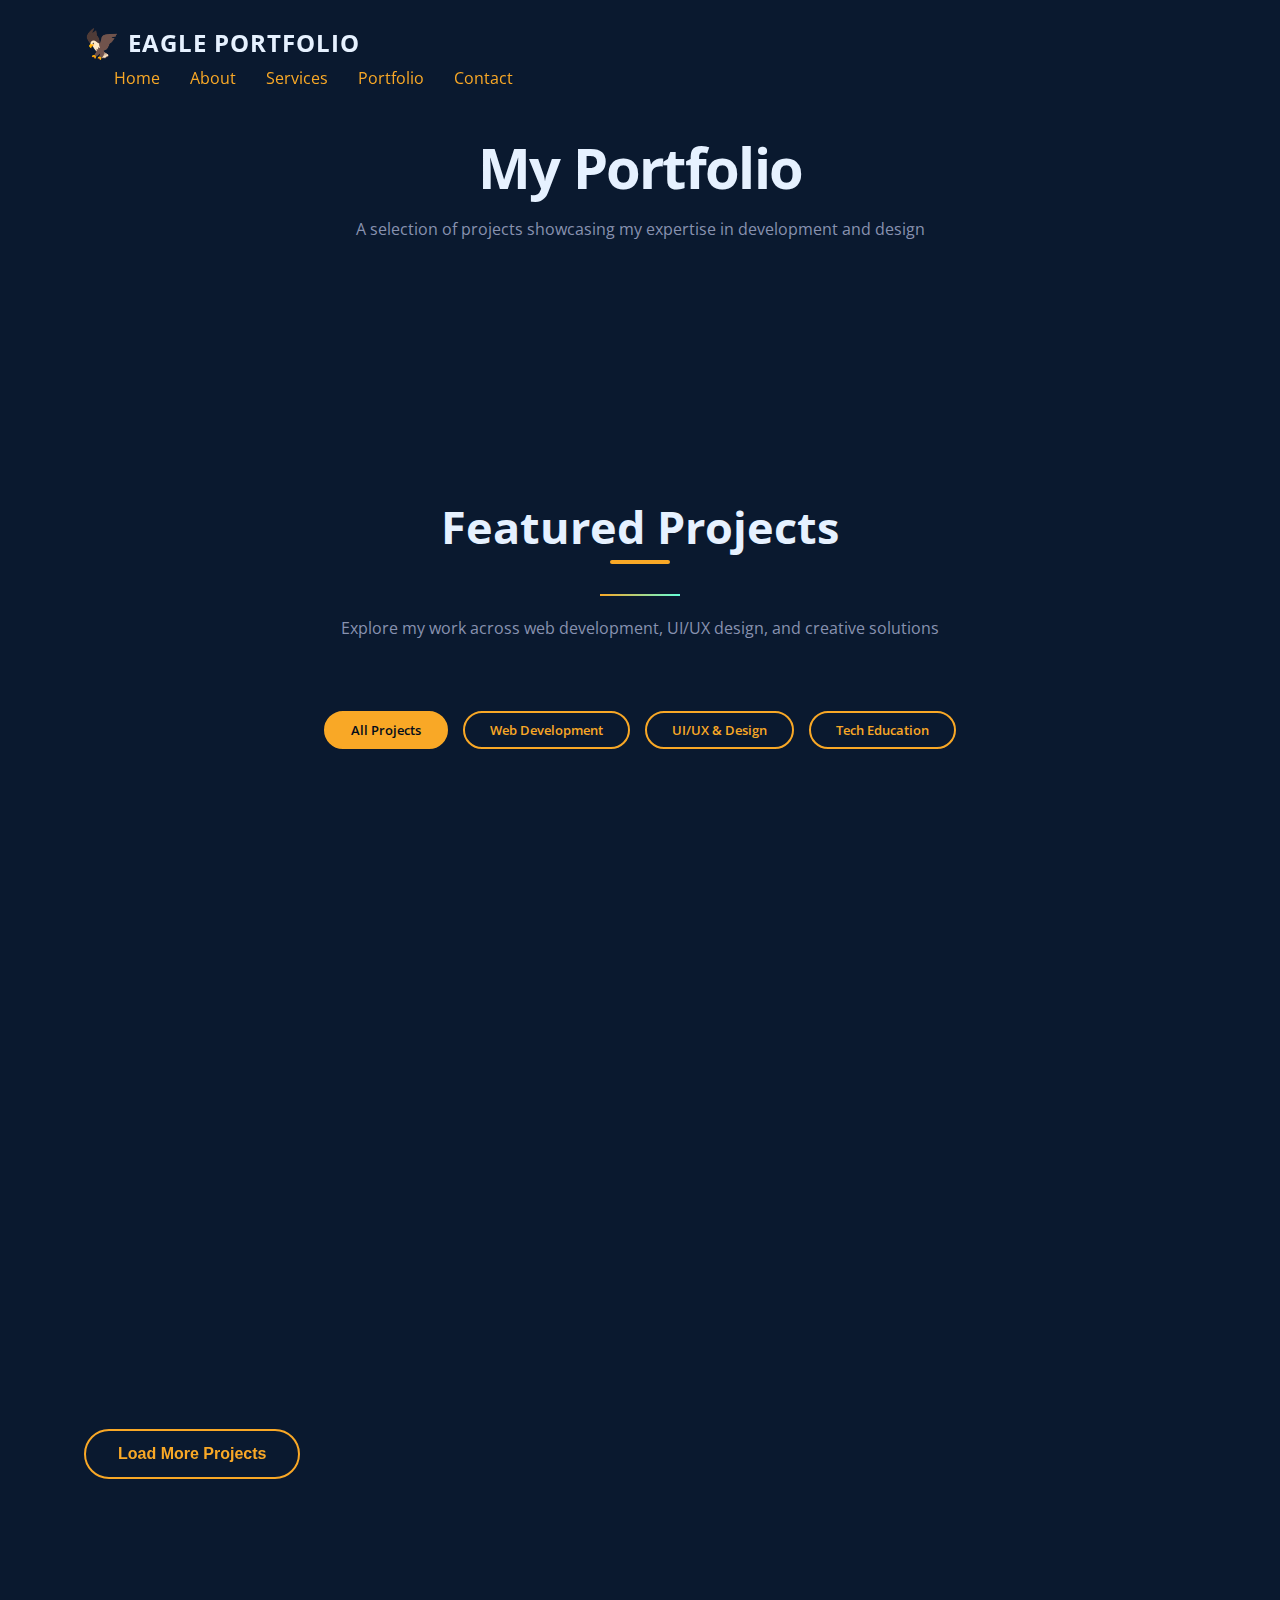
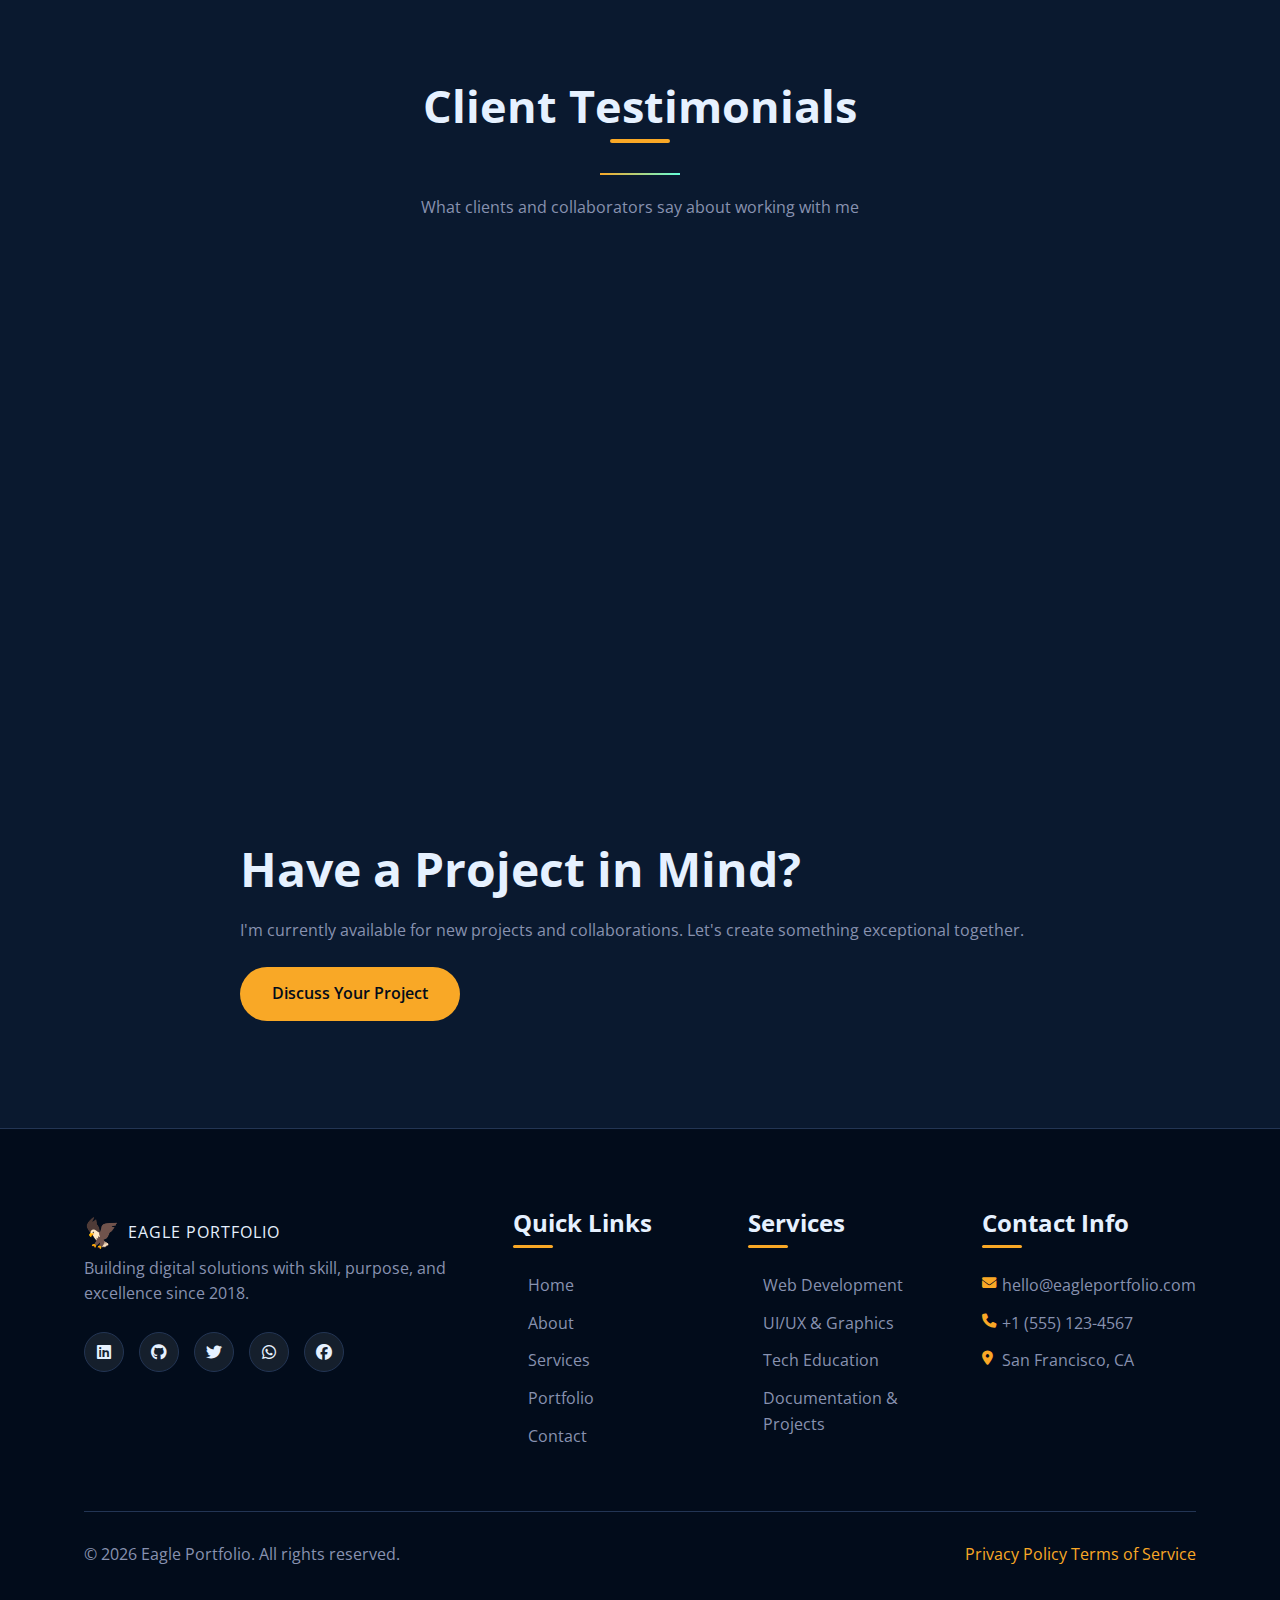
<file: portfolio.html>
<!DOCTYPE html>
<html lang="en">
<head>
    <meta charset="UTF-8">
    <meta name="viewport" content="width=device-width, initial-scale=1.0">
    <title>Portfolio | Eagle Portfolio</title>
    <link rel="stylesheet" href="css/style.css">
    <link rel="stylesheet" href="css/responsive.css">
    <link rel="stylesheet" href="css/animations.css">
    <link rel="preconnect" href="https://fonts.googleapis.com">
    <link rel="preconnect" href="https://fonts.gstatic.com" crossorigin>
    <link href="https://fonts.googleapis.com/css2?family=Open+Sans:wght@400;600;700&family=Roboto:wght@300;400;500;700&display=swap" rel="stylesheet">
    <link rel="stylesheet" href="https://cdnjs.cloudflare.com/ajax/libs/font-awesome/6.4.0/css/all.min.css">
</head>
<body>
    <!-- Header with Navigation -->
    <header class="header">
        <div class="container">
            <div class="logo">
                <a href="index.html">
                    <span class="logo-icon">🦅</span>
                    <span class="logo-text">EAGLE PORTFOLIO</span>
                </a>
            </div>
            <nav class="nav">
                <ul class="nav-menu">
                    <li><a href="index.html">Home</a></li>
                    <li><a href="about.html">About</a></li>
                    <li><a href="services.html">Services</a></li>
                    <li><a href="portfolio.html" class="active">Portfolio</a></li>
                    <li><a href="contact.html">Contact</a></li>
                </ul>
                <div class="hamburger">
                    <span></span>
                    <span></span>
                    <span></span>
                </div>
            </nav>
        </div>
    </header>

    <!-- Hero Section -->
    <section class="page-hero">
        <div class="container">
            <h1>My Portfolio</h1>
            <p>A selection of projects showcasing my expertise in development and design</p>
        </div>
    </section>

    <!-- Portfolio Section -->
    <section class="section portfolio-section">
        <div class="container">
            <div class="section-header">
                <h2 class="section-title">Featured Projects</h2>
                <div class="section-divider"></div>
                <p class="section-description">Explore my work across web development, UI/UX design, and creative solutions</p>
            </div>
            
            <div class="portfolio-filters">
                <button class="filter-btn active" data-filter="all">All Projects</button>
                <button class="filter-btn" data-filter="web">Web Development</button>
                <button class="filter-btn" data-filter="design">UI/UX & Design</button>
                <button class="filter-btn" data-filter="edu">Tech Education</button>
            </div>
            
            <div class="portfolio-grid">
                <div class="portfolio-item" data-category="web">
                    <div class="portfolio-img">
                        <div class="image-placeholder project">
                            <i class="fas fa-desktop"></i>
                            <p>E-Commerce Platform</p>
                        </div>
                        <div class="portfolio-overlay">
                            <h3>Nexus Retail</h3>
                            <p>Full-featured e-commerce platform with custom CMS and payment integration</p>
                            <div class="portfolio-tags">
                                <span>React</span>
                                <span>Node.js</span>
                                <span>MongoDB</span>
                                <span>Stripe API</span>
                            </div>
                            <a href="#" class="btn btn-primary">View Project</a>
                        </div>
                    </div>
                </div>
                
                <div class="portfolio-item" data-category="design">
                    <div class="portfolio-img">
                        <div class="image-placeholder project">
                            <i class="fas fa-mobile-alt"></i>
                            <p>Health App UI</p>
                        </div>
                        <div class="portfolio-overlay">
                            <h3>VitaWell App</h3>
                            <p>Complete UI/UX design for a health and wellness tracking application</p>
                            <div class="portfolio-tags">
                                <span>Figma</span>
                                <span>UI Design</span>
                                <span>User Research</span>
                                <span>Prototyping</span>
                            </div>
                            <a href="#" class="btn btn-primary">View Project</a>
                        </div>
                    </div>
                </div>
                
                <div class="portfolio-item" data-category="web">
                    <div class="portfolio-img">
                        <div class="image-placeholder project">
                            <i class="fas fa-chart-line"></i>
                            <p>Analytics Dashboard</p>
                        </div>
                        <div class="portfolio-overlay">
                            <h3>DataVista Dashboard</h3>
                            <p>Interactive data visualization dashboard for financial analytics</p>
                            <div class="portfolio-tags">
                                <span>Vue.js</span>
                                <span>D3.js</span>
                                <span>Python</span>
                                <span>Firebase</span>
                            </div>
                            <a href="#" class="btn btn-primary">View Project</a>
                        </div>
                    </div>
                </div>
                
                <div class="portfolio-item" data-category="edu">
                    <div class="portfolio-img">
                        <div class="image-placeholder project">
                            <i class="fas fa-book"></i>
                            <p>Tech Curriculum</p>
                        </div>
                        <div class="portfolio-overlay">
                            <h3>CodePath Academy</h3>
                            <p>Comprehensive web development curriculum with interactive lessons and projects</p>
                            <div class="portfolio-tags">
                                <span>Curriculum Design</span>
                                <span>Technical Writing</span>
                                <span>HTML/CSS</span>
                                <span>JavaScript</span>
                            </div>
                            <a href="#" class="btn btn-primary">View Project</a>
                        </div>
                    </div>
                </div>
                
                <div class="portfolio-item" data-category="design">
                    <div class="portfolio-img">
                        <div class="image-placeholder project">
                            <i class="fas fa-briefcase"></i>
                            <p>Brand Identity</p>
                        </div>
                        <div class="portfolio-overlay">
                            <h3>Aurora Consulting</h3>
                            <p>Complete brand identity system including logo, typography, and brand guidelines</p>
                            <div class="portfolio-tags">
                                <span>CorelDRAW</span>
                                <span>Brand Strategy</span>
                                <span>Typography</span>
                                <span>Style Guide</span>
                            </div>
                            <a href="#" class="btn btn-primary">View Project</a>
                        </div>
                    </div>
                </div>
                
                <div class="portfolio-item" data-category="web">
                    <div class="portfolio-img">
                        <div class="image-placeholder project">
                            <i class="fas fa-podcast"></i>
                            <p>Media Platform</p>
                        </div>
                        <div class="portfolio-overlay">
                            <h3>SonicStream</h3>
                            <p>Audio streaming platform with user profiles, playlists, and recommendation engine</p>
                            <div class="portfolio-tags">
                                <span>React</span>
                                <span>Express</span>
                                <span>PostgreSQL</span>
                                <span>AWS</span>
                            </div>
                            <a href="#" class="btn btn-primary">View Project</a>
                        </div>
                    </div>
                </div>
            </div>
            
            <div class="portfolio-load-more">
                <button class="btn btn-outline">Load More Projects</button>
            </div>
        </div>
    </section>

    <!-- Testimonials Section -->
    <section class="section testimonials-section">
        <div class="container">
            <div class="section-header">
                <h2 class="section-title">Client Testimonials</h2>
                <div class="section-divider"></div>
                <p class="section-description">What clients and collaborators say about working with me</p>
            </div>
            <div class="testimonials-grid">
                <div class="testimonial-card">
                    <div class="testimonial-content">
                        <p>"Eagle transformed our outdated website into a powerful marketing tool that has significantly increased our conversion rates. Their attention to detail and user experience focus was impressive."</p>
                    </div>
                    <div class="testimonial-author">
                        <div class="author-avatar">
                            <span>JD</span>
                        </div>
                        <div class="author-info">
                            <h4>James Davidson</h4>
                            <p>CEO, InnovateTech</p>
                        </div>
                    </div>
                </div>
                <div class="testimonial-card">
                    <div class="testimonial-content">
                        <p>"Working with Eagle on our mobile app design was a game-changer. They took the time to understand our users and created an intuitive interface that our customers love. The result was a 40% increase in user engagement."</p>
                    </div>
                    <div class="testimonial-author">
                        <div class="author-avatar">
                            <span>MS</span>
                        </div>
                        <div class="author-info">
                            <h4>Maria Santos</h4>
                            <p>Product Manager, HealthPlus</p>
                        </div>
                    </div>
                </div>
                <div class="testimonial-card">
                    <div class="testimonial-content">
                        <p>"Eagle's technical workshops elevated our entire development team's skills. Their ability to explain complex concepts clearly and provide practical, actionable knowledge made a lasting impact on our workflow and code quality."</p>
                    </div>
                    <div class="testimonial-author">
                        <div class="author-avatar">
                            <span>TK</span>
                        </div>
                        <div class="author-info">
                            <h4>Thomas Kim</h4>
                            <p>CTO, Global Solutions Inc.</p>
                        </div>
                    </div>
                </div>
            </div>
        </div>
    </section>

    <!-- CTA Section -->
    <section class="section cta-section">
        <div class="container">
            <div class="cta-content">
                <h2>Have a Project in Mind?</h2>
                <p>I'm currently available for new projects and collaborations. Let's create something exceptional together.</p>
                <a href="contact.html" class="btn btn-primary cta-button">Discuss Your Project</a>
            </div>
        </div>
    </section>

    <!-- Footer -->
    <footer class="footer">
        <div class="container">
            <div class="footer-grid">
                <div class="footer-col">
                    <div class="logo">
                        <span class="logo-icon">🦅</span>
                        <span class="logo-text">EAGLE PORTFOLIO</span>
                    </div>
                    <p>Building digital solutions with skill, purpose, and excellence since 2018.</p>
                    <div class="social-links">
                        <a href="https://www.linkedin.com/in/onu-victor-anthony-18585b381/"
   target="_blank"
   title="Connect with me on LinkedIn"><i class="fab fa-linkedin"></i></a>
                        <a href="https://github.com/Onu-Victor827" target="_blank" title="View my GitHub"><i class="fab fa-github"></i></a>
                        <a href="https://x.com/IhechiNgene" target="_blank" title="Follow me on X"><i class="fab fa-twitter"></i></a>
                        <a href="https://wa.me/2348106578655?text=Hello%20I%20checked%20your%20portfolio"
   target="_blank"><i class="fab fa-whatsapp"></i></a>
                          <a href="https://www.facebook.com/profile.php?id=61573614061856"><i class="fab fa-facebook"></i></a>
                    </div>
                </div>
                <div class="footer-col">
                    <h3>Quick Links</h3>
                    <ul>
                        <li><a href="index.html">Home</a></li>
                        <li><a href="about.html">About</a></li>
                        <li><a href="services.html">Services</a></li>
                        <li><a href="portfolio.html">Portfolio</a></li>
                        <li><a href="contact.html">Contact</a></li>
                    </ul>
                </div>
                <div class="footer-col">
                    <h3>Services</h3>
                    <ul>
                        <li><a href="services.html#web-dev">Web Development</a></li>
                        <li><a href="services.html#ui-ux">UI/UX & Graphics</a></li>
                        <li><a href="services.html#tech-edu">Tech Education</a></li>
                        <li><a href="services.html#docs">Documentation & Projects</a></li>
                    </ul>
                </div>
                <div class="footer-col">
                    <h3>Contact Info</h3>
                    <ul class="contact-info">
                        <li><i class="fas fa-envelope"></i> hello@eagleportfolio.com</li>
                        <li><i class="fas fa-phone"></i> +1 (555) 123-4567</li>
                        <li><i class="fas fa-map-marker-alt"></i> San Francisco, CA</li>
                    </ul>
                </div>
            </div>
            <div class="footer-bottom">
                <p>&copy; 2026 Eagle Portfolio. All rights reserved.</p>
                <div class="footer-links">
                    <a href="#">Privacy Policy</a>
                    <a href="#">Terms of Service</a>
                </div>
            </div>
        </div>
    </footer>

    <script src="js/main.js"></script>
</body>
</html>
</file>
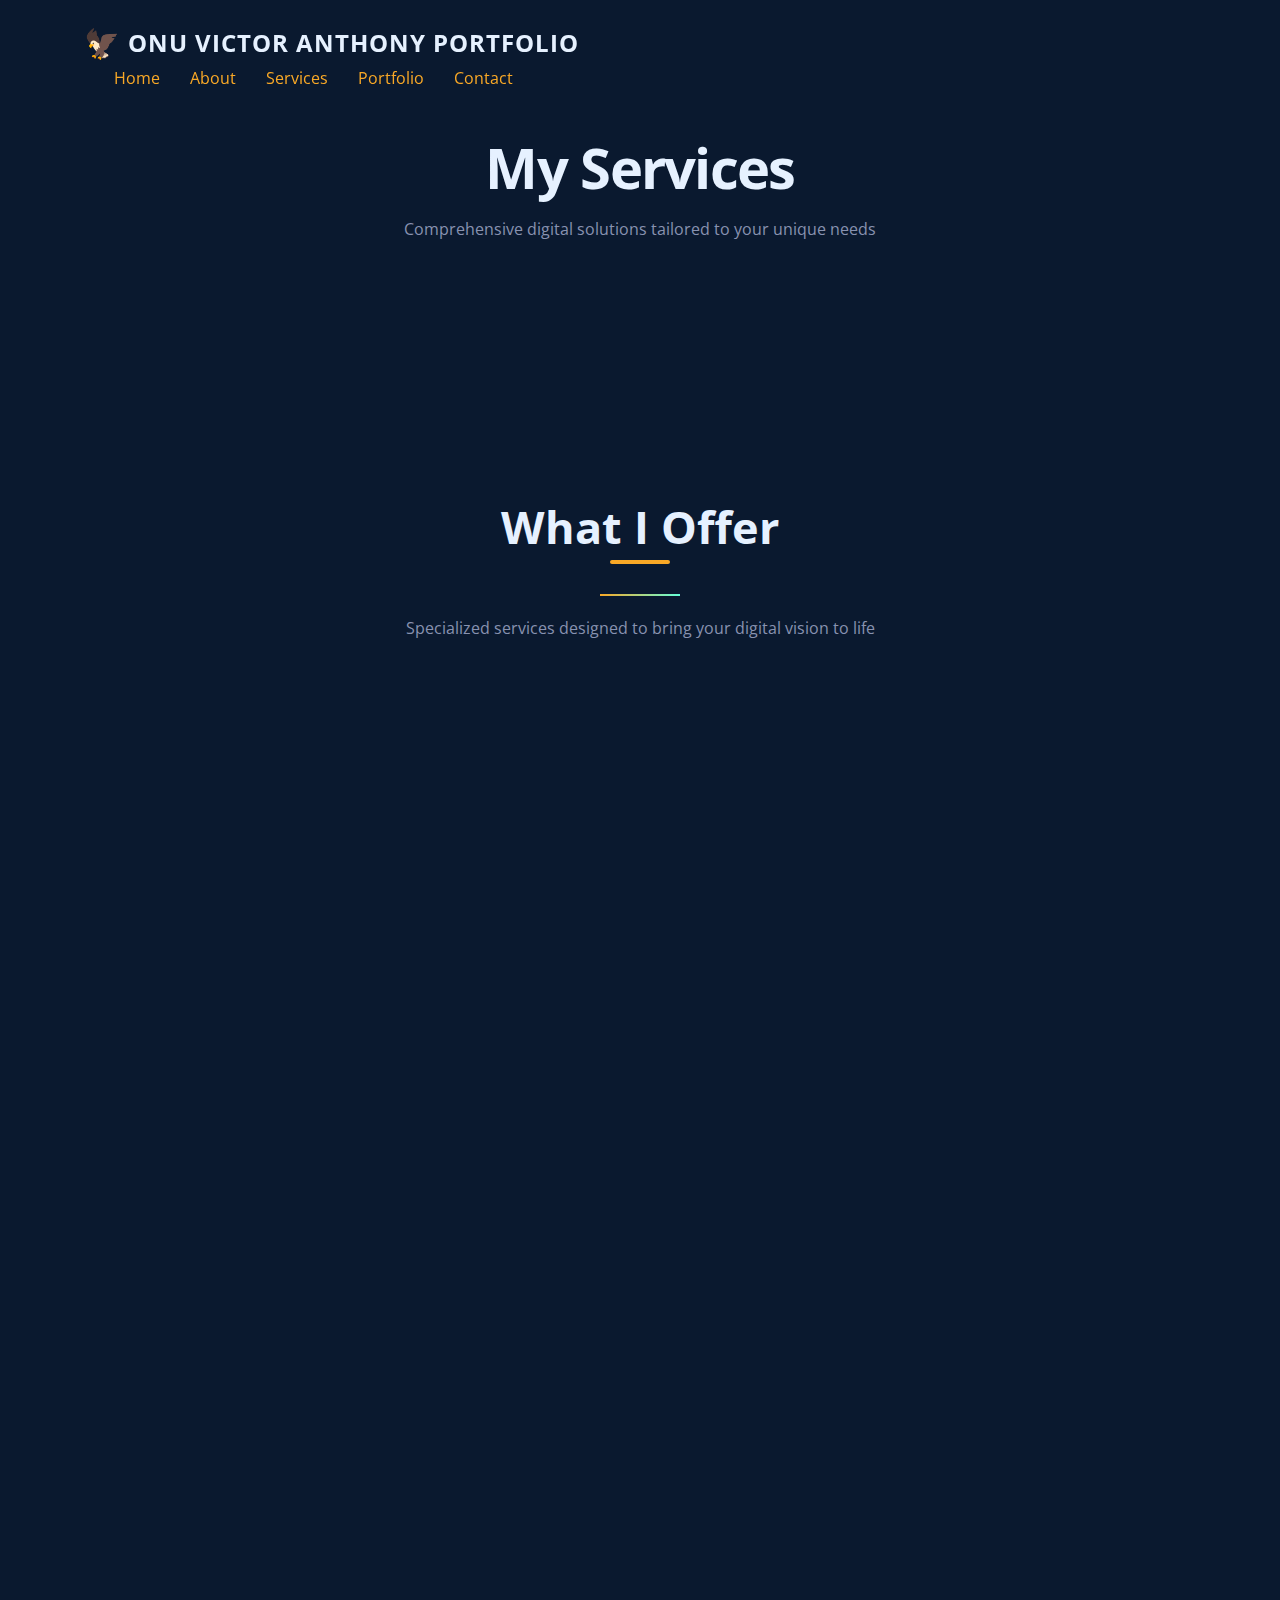
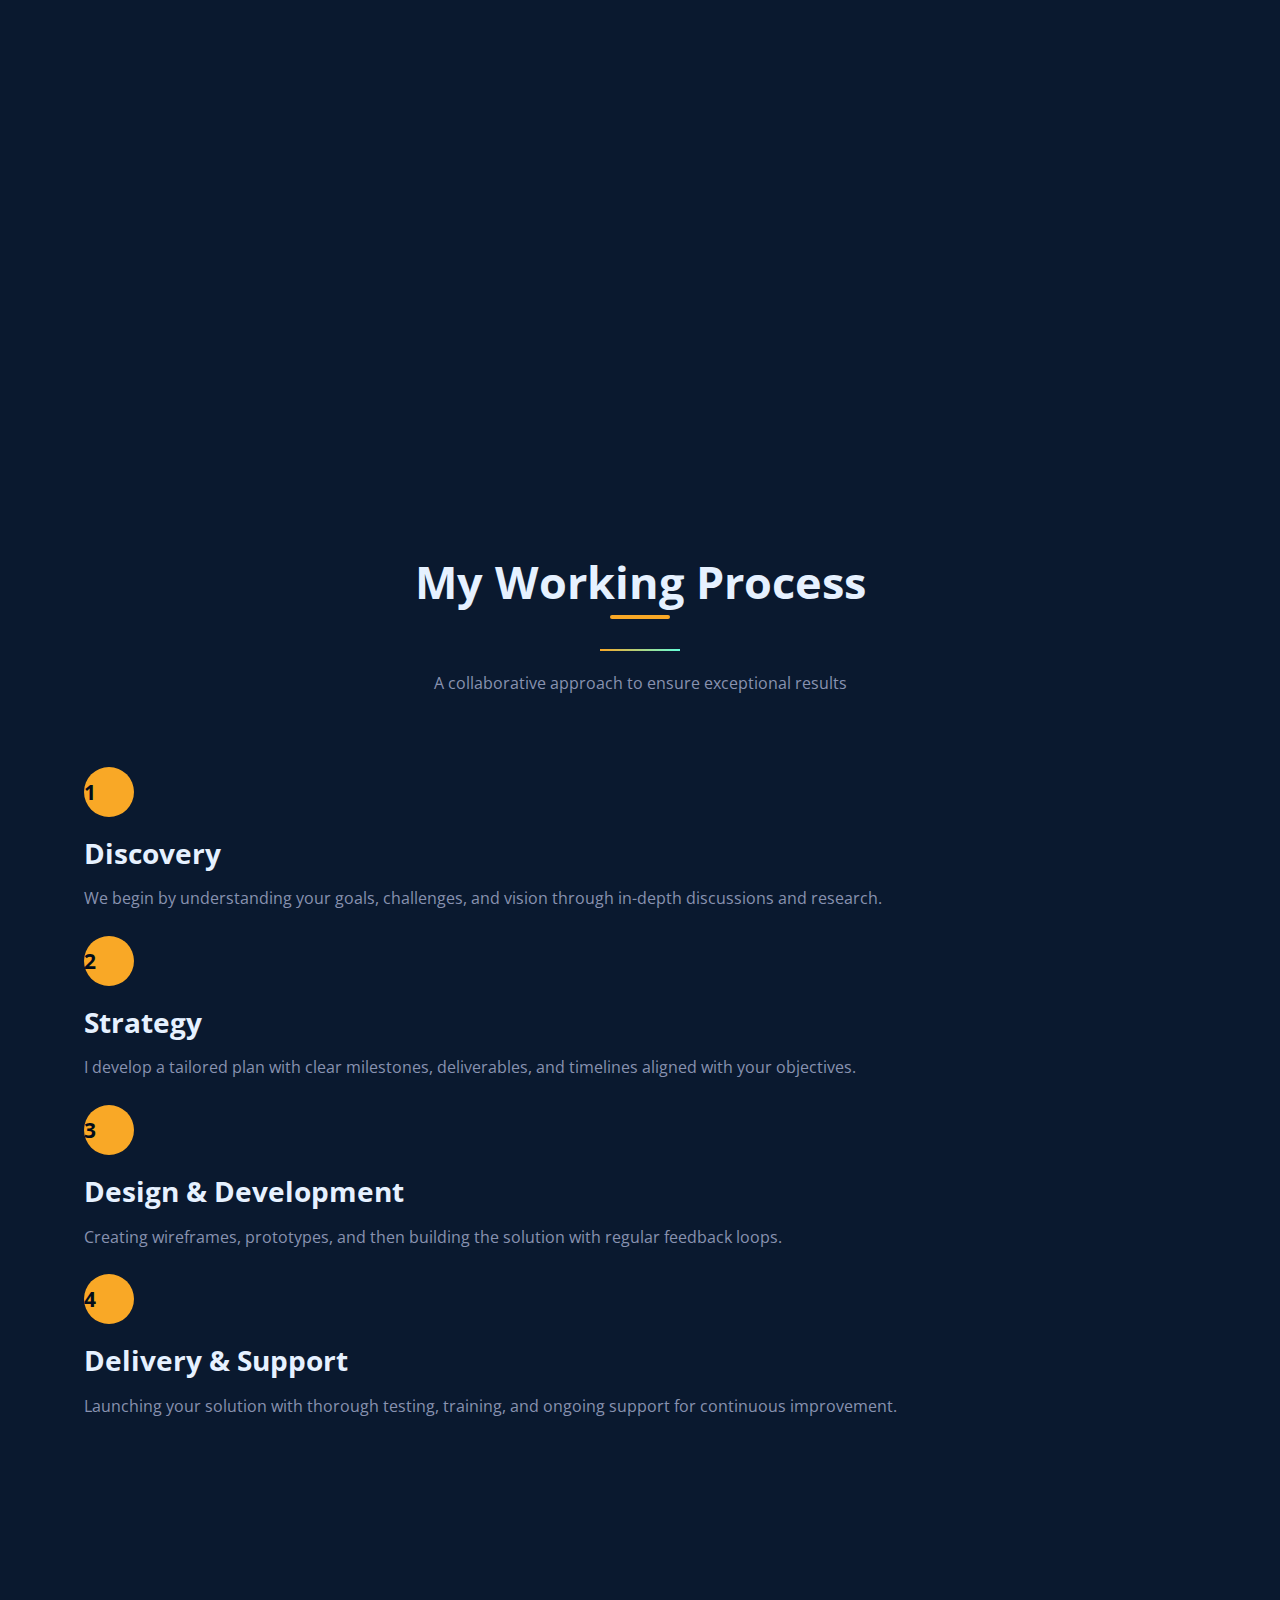
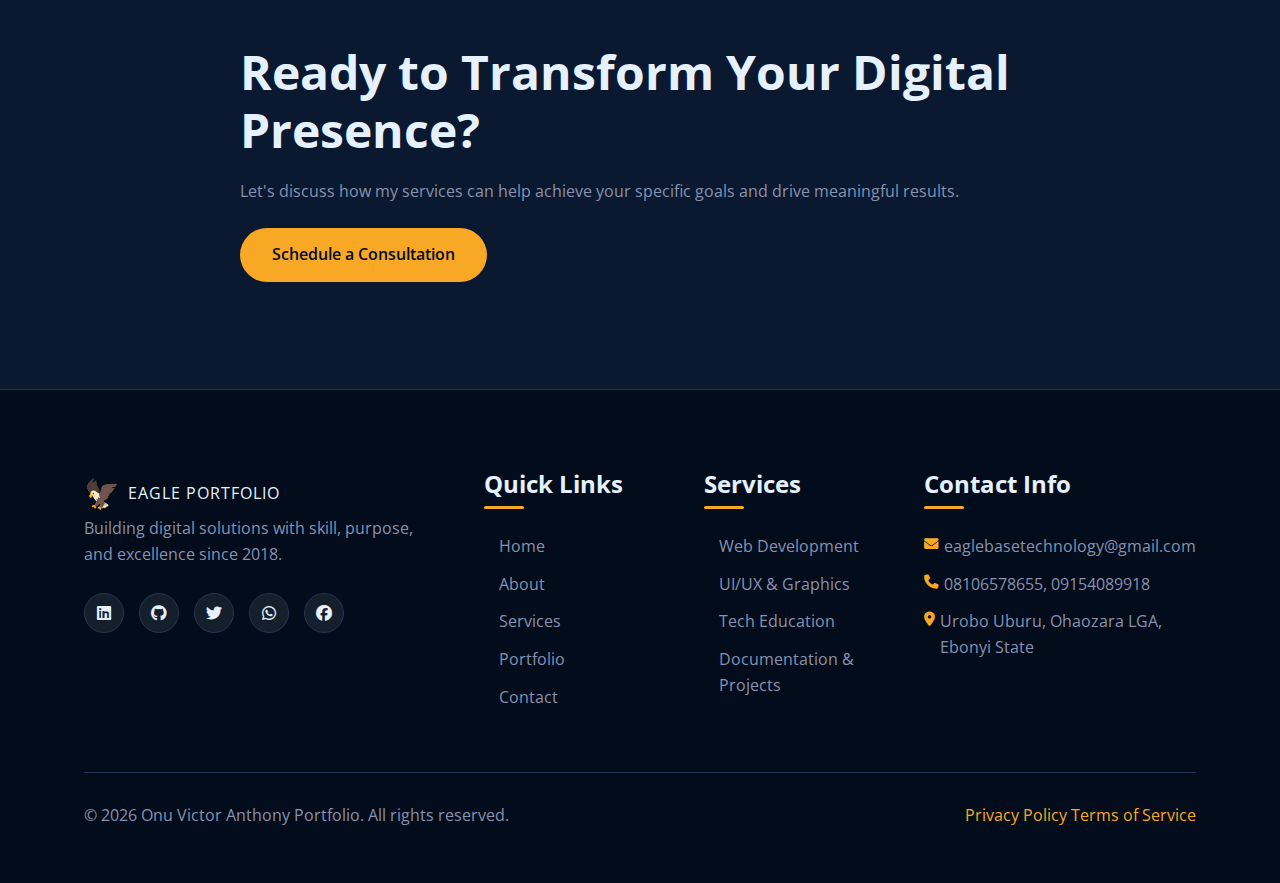
<file: services.html>
<!DOCTYPE html>
<html lang="en">
<head>
    <meta charset="UTF-8">
    <meta name="viewport" content="width=device-width, initial-scale=1.0">
    <title>Services | Eagle Portfolio</title>
    <link rel="stylesheet" href="css/style.css">
    <link rel="stylesheet" href="css/responsive.css">
    <link rel="stylesheet" href="css/animations.css">
    <link rel="preconnect" href="https://fonts.googleapis.com">
    <link rel="preconnect" href="https://fonts.gstatic.com" crossorigin>
    <link href="https://fonts.googleapis.com/css2?family=Open+Sans:wght@400;600;700&family=Roboto:wght@300;400;500;700&display=swap" rel="stylesheet">
    <link rel="stylesheet" href="https://cdnjs.cloudflare.com/ajax/libs/font-awesome/6.4.0/css/all.min.css">
</head>
<body>
    <!-- Header with Navigation -->
    <header class="header">
        <div class="container">
            <div class="logo">
                <a href="index.html">
                    <span class="logo-icon">🦅</span>
                    <span class="logo-text">ONU VICTOR ANTHONY PORTFOLIO</span>
                </a>
            </div>
            <nav class="nav">
                <ul class="nav-menu">
                    <li><a href="index.html">Home</a></li>
                    <li><a href="about.html">About</a></li>
                    <li><a href="services.html" class="active">Services</a></li>
                    <li><a href="portfolio.html">Portfolio</a></li>
                    <li><a href="contact.html">Contact</a></li>
                </ul>
                <div class="hamburger">
                    <span></span>
                    <span></span>
                    <span></span>
                </div>
            </nav>
        </div>
    </header>

    <!-- Hero Section -->
    <section class="page-hero">
        <div class="container">
            <h1>My Services</h1>
            <p>Comprehensive digital solutions tailored to your unique needs</p>
        </div>
    </section>

    <!-- Services Section -->
    <section class="section services-section">
        <div class="container">
            <div class="section-header">
                <h2 class="section-title">What I Offer</h2>
                <div class="section-divider"></div>
                <p class="section-description">Specialized services designed to bring your digital vision to life</p>
            </div>
            
            <div class="services-grid">
                <div class="service-card" id="web-dev">
                    <div class="service-icon">
                        <i class="fas fa-code"></i>
                    </div>
                    <h3>Web Development</h3>
                    <p>Custom websites and web applications built with clean, efficient code and modern frameworks. I focus on performance, accessibility, and user experience.</p>
                    <ul class="service-features">
                        <li><i class="fas fa-check"></i> Responsive Frontend Development</li>
                        <li><i class="fas fa-check"></i> Full-Stack Applications</li>
                        <li><i class="fas fa-check"></i> E-commerce Solutions</li>
                        <li><i class="fas fa-check"></i> CMS Integration & Customization</li>
                        <li><i class="fas fa-check"></i> API Development & Integration</li>
                    </ul>
                    <a href="contact.html" class="btn btn-outline">Get Started</a>
                </div>
                
                <div class="service-card" id="ui-ux">
                    <div class="service-icon">
                        <i class="fas fa-paint-brush"></i>
                    </div>
                    <h3>UI/UX & Graphics</h3>
                    <p>Intuitive, beautiful interfaces and visual assets that communicate your brand effectively and create seamless user experiences.</p>
                    <ul class="service-features">
                        <li><i class="fas fa-check"></i> User Research & Personas</li>
                        <li><i class="fas fa-check"></i> Wireframing & Prototyping</li>
                        <li><i class="fas fa-check"></i> UI Design Systems</li>
                        <li><i class="fas fa-check"></i> Brand Identity & Graphics</li>
                        <li><i class="fas fa-check"></i> Design-to-Development Handoff</li>
                    </ul>
                    <a href="contact.html" class="btn btn-outline">Get Started</a>
                </div>
                
                <div class="service-card" id="tech-edu">
                    <div class="service-icon">
                        <i class="fas fa-graduation-cap"></i>
                    </div>
                    <h3>Tech Education</h3>
                    <p>Comprehensive workshops, training sessions, and educational content to empower your team with essential digital skills and knowledge.</p>
                    <ul class="service-features">
                        <li><i class="fas fa-check"></i> Web Development Workshops</li>
                        <li><i class="fas fa-check"></i> UI/UX Design Training</li>
                        <li><i class="fas fa-check"></i> Technical Documentation</li>
                        <li><i class="fas fa-check"></i> Team Skill Development</li>
                        <li><i class="fas fa-check"></i> Custom Learning Materials</li>
                    </ul>
                    <a href="contact.html" class="btn btn-outline">Get Started</a>
                </div>
                
                <div class="service-card" id="docs">
                    <div class="service-icon">
                        <i class="fas fa-file-alt"></i>
                    </div>
                    <h3>Documentation & Projects</h3>
                    <p>Clear, comprehensive documentation and project management to ensure smooth implementation, maintenance, and future growth of your digital assets.</p>
                    <ul class="service-features">
                        <li><i class="fas fa-check"></i> Technical Documentation</li>
                        <li><i class="fas fa-check"></i> User Guides & Tutorials</li>
                        <li><i class="fas fa-check"></i> Project Planning & Strategy</li>
                        <li><i class="fas fa-check"></i> Code Documentation</li>
                        <li><i class="fas fa-check"></i> Maintenance Plans</li>
                    </ul>
                    <a href="contact.html" class="btn btn-outline">Get Started</a>
                </div>
            </div>
        </div>
    </section>

    <!-- Process Section -->
    <section class="section process-section">
        <div class="container">
            <div class="section-header">
                <h2 class="section-title">My Working Process</h2>
                <div class="section-divider"></div>
                <p class="section-description">A collaborative approach to ensure exceptional results</p>
            </div>
            <div class="process-steps">
                <div class="step">
                    <div class="step-number">1</div>
                    <h3>Discovery</h3>
                    <p>We begin by understanding your goals, challenges, and vision through in-depth discussions and research.</p>
                </div>
                <div class="step">
                    <div class="step-number">2</div>
                    <h3>Strategy</h3>
                    <p>I develop a tailored plan with clear milestones, deliverables, and timelines aligned with your objectives.</p>
                </div>
                <div class="step">
                    <div class="step-number">3</div>
                    <h3>Design & Development</h3>
                    <p>Creating wireframes, prototypes, and then building the solution with regular feedback loops.</p>
                </div>
                <div class="step">
                    <div class="step-number">4</div>
                    <h3>Delivery & Support</h3>
                    <p>Launching your solution with thorough testing, training, and ongoing support for continuous improvement.</p>
                </div>
            </div>
        </div>
    </section>

    <!-- CTA Section -->
    <section class="section cta-section">
        <div class="container">
            <div class="cta-content">
                <h2>Ready to Transform Your Digital Presence?</h2>
                <p>Let's discuss how my services can help achieve your specific goals and drive meaningful results.</p>
                <a href="contact.html" class="btn btn-primary cta-button">Schedule a Consultation</a>
            </div>
        </div>
    </section>

    <!-- Footer -->
    <footer class="footer">
        <div class="container">
            <div class="footer-grid">
                <div class="footer-col">
                    <div class="logo">
                        <span class="logo-icon">🦅</span>
                        <span class="logo-text">EAGLE PORTFOLIO</span>
                    </div>
                    <p>Building digital solutions with skill, purpose, and excellence since 2018.</p>
                    <div class="social-links">
                        <a href="https://www.linkedin.com/in/onu-victor-anthony-18585b381/"
   target="_blank"
   title="Connect with me on LinkedIn"><i class="fab fa-linkedin"></i></a>
                        <a href="https://github.com/Onu-Victor827" target="_blank" title="View my GitHub"><i class="fab fa-github"></i></a>
                        <a href="https://x.com/IhechiNgene" target="_blank" title="Follow me on X"><i class="fab fa-twitter"></i></a>
                        <a href="https://wa.me/2348106578655?text=Hello%20I%20checked%20your%20portfolio"
   target="_blank"><i class="fab fa-whatsapp"></i></a>
                          <a href="https://www.facebook.com/profile.php?id=61573614061856"><i class="fab fa-facebook"></i></a>
                    </div>
                </div>
                <div class="footer-col">
                    <h3>Quick Links</h3>
                    <ul>
                        <li><a href="index.html">Home</a></li>
                        <li><a href="about.html">About</a></li>
                        <li><a href="services.html">Services</a></li>
                        <li><a href="portfolio.html">Portfolio</a></li>
                        <li><a href="contact.html">Contact</a></li>
                    </ul>
                </div>
                <div class="footer-col">
                    <h3>Services</h3>
                    <ul>
                        <li><a href="services.html#web-dev">Web Development</a></li>
                        <li><a href="services.html#ui-ux">UI/UX & Graphics</a></li>
                        <li><a href="services.html#tech-edu">Tech Education</a></li>
                        <li><a href="services.html#docs">Documentation & Projects</a></li>
                    </ul>
                </div>
                <div class="footer-col">
                    <h3>Contact Info</h3>
                    <ul class="contact-info">
                        <li><i class="fas fa-envelope"></i> eaglebasetechnology@gmail.com</li>
                        <li><i class="fas fa-phone"></i> 08106578655, 09154089918</li>
                        <li><i class="fas fa-map-marker-alt"></i> Urobo Uburu, Ohaozara LGA, Ebonyi State</li>
                    </ul>
                </div>
            </div>
            <div class="footer-bottom">
                <p>&copy; 2026 Onu Victor Anthony Portfolio. All rights reserved.</p>
                <div class="footer-links">
                    <a href="#">Privacy Policy</a>
                    <a href="#">Terms of Service</a>
                </div>
            </div>
        </div>
    </footer>

    <script src="js/main.js"></script>
</body>
</html>
</file>
<file: css/style.css>
/* 
 * Eagle Portfolio - Main Stylesheet
 * Professional tech/creative portfolio website
 * Colors: Dark Blue (#0a192f), White (#e6f1ff), Gold (#f9a826)
 */

/* =============== BASE STYLES =============== */
:root {
    --primary-color: #0a192f;
    --secondary-color: #e6f1ff;
    --accent-color: #f9a826;
    --dark-color: #020c1b;
    --light-color: #f8f8f8;
    --text-color: #e6f1ff;
    --text-dark: #0a192f;
    --gray-color: #8892b0;
    --border-color: #233554;
    --success-color: #64ffda;
    --shadow: 0 4px 20px rgba(0, 0, 0, 0.25);
    --transition: all 0.3s ease;
    --border-radius: 8px;
    --container-width: 1200px;
    --section-padding: 100px 0;
}

* {
    margin: 0;
    padding: 0;
    box-sizing: border-box;
}

html {
    scroll-behavior: smooth;
}

body {
    font-family: 'Open Sans', sans-serif;
    line-height: 1.6;
    color: var(--text-color);
    background-color: var(--primary-color);
    overflow-x: hidden;
}

.container {
    width: 90%;
    max-width: var(--container-width);
    margin: 0 auto;
    padding: 0 20px;
}

/* =============== TYPOGRAPHY =============== */
h1, h2, h3, h4, h5, h6 {
    font-weight: 700;
    line-height: 1.2;
    margin-bottom: 1rem;
    color: var(--secondary-color);
}

h1 {
    font-size: 3.5rem;
    letter-spacing: -0.03em;
}

h2 {
    font-size: 2.5rem;
    position: relative;
    display: inline-block;
}

h3 {
    font-size: 1.75rem;
    color: var(--secondary-color);
}

h4 {
    font-size: 1.3rem;
    color: var(--accent-color);
    margin-bottom: 0.5rem;
}

p {
    margin-bottom: 1.5rem;
    color: var(--gray-color);
}

a {
    text-decoration: none;
    color: var(--accent-color);
    transition: var(--transition);
}

a:hover {
    color: var(--success-color);
}

ul {
    list-style: none;
}

img {
    max-width: 100%;
    display: block;
}

/* =============== BUTTONS =============== */
.btn {
    display: inline-block;
    padding: 14px 32px;
    background-color: var(--accent-color);
    color: var(--dark-color);
    border-radius: 50px;
    font-weight: 600;
    font-size: 1rem;
    border: none;
    cursor: pointer;
    transition: var(--transition);
    position: relative;
    overflow: hidden;
    z-index: 1;
    text-align: center;
}

.btn::after {
    content: '';
    position: absolute;
    top: 0;
    left: 0;
    width: 100%;
    height: 100%;
    background-color: var(--success-color);
    z-index: -1;
    transition: var(--transition);
    transform: scaleX(0);
    transform-origin: right;
}

.btn:hover::after {
    transform: scaleX(1);
    transform-origin: left;
}

.btn:hover {
    color: var(--dark-color);
    transform: translateY(-2px);
    box-shadow: 0 4px 15px rgba(0, 0, 0, 0.2);
}

.btn-primary {
    background-color: var(--accent-color);
}

.btn-secondary {
    background-color: transparent;
    border: 2px solid var(--accent-color);
    color: var(--accent-color);
    margin-left: 15px;
}

.btn-secondary::after {
    background-color: var(--accent-color);
}

.btn-secondary:hover {
    color: var(--dark-color);
}

.btn-outline {
    background-color: transparent;
    border: 2px solid var(--accent-color);
    color: var(--accent-color);
}

.btn-outline:hover {
    color: var(--dark-color);
}

.btn-block {
    display: block;
    width: 100%;
    margin-top: 10px;
}

/* =============== HEADER & NAVIGATION =============== */
.header {
    position: fixed;
    top: 0;
    left: 0;
    width: 100%;
    z-index: 1000;
    padding: 20px 0;
    transition: var(--transition);
}

.header.scrolled {
    background-color: rgba(10, 25, 47, 0.95);
    box-shadow: var(--shadow);
    padding: 10px 0;
}

.logo {
    display: flex;
    align-items: center;
}

.logo a {
    display: flex;
    align-items: center;
    color: var(--secondary-color);
    font-weight: 700;
    font-size: 1.5rem;
    transition: var(--transition);
}

.logo a:hover {
    color: var(--accent-color);
}

.logo-icon {
    margin-right: 8px;
    font-size: 1.8rem;
    color: var(--accent-color);
}

.logo-text {
    letter-spacing: 1px;
}

.nav {
    display: flex;
    justify-content: space-between;
    align-items: center;
}

.nav-menu {
    display: flex;
    list-style: none;
}

.nav-menu li {
    margin-left: 30px;
}

.nav-link {
    color: var(--secondary-color);
    font-weight: 600;
    position: relative;
    padding: 5px 0;
    transition: var(--transition);
}

.nav-link:hover, 
.nav-link.active {
    color: var(--accent-color);
}

.nav-link::after {
    content: '';
    position: absolute;
    bottom: 0;
    left: 0;
    width: 0;
    height: 2px;
    background-color: var(--accent-color);
    transition: var(--transition);
}

.nav-link:hover::after,
.nav-link.active::after {
    width: 100%;
}

.hamburger {
    display: none;
    cursor: pointer;
}

.bar {
    display: block;
    width: 25px;
    height: 3px;
    margin: 5px auto;
    background-color: var(--secondary-color);
    transition: var(--transition);
}

/* =============== HERO SECTION =============== */
.hero {
    height: 100vh;
    background: linear-gradient(rgba(10, 25, 47, 0.85), rgba(10, 25, 47, 0.9)), 
                url('https://via.placeholder.com/1920x1080/0a192f/f9a826?text=Digital+Solutions') center/cover no-repeat;
    display: flex;
    align-items: center;
    text-align: center;
    position: relative;
    color: var(--secondary-color);
}

.hero-overlay {
    position: absolute;
    top: 0;
    left: 0;
    width: 100%;
    height: 100%;
    background: linear-gradient(120deg, rgba(10, 25, 47, 0.95) 0%, rgba(2, 12, 27, 0.95) 100%);
}

.hero-content {
    max-width: 900px;
    margin: 0 auto;
    padding-top: 80px;
}

.hero-title {
    font-size: 4.5rem;
    margin-bottom: 25px;
    line-height: 1.1;
    background: linear-gradient(to right, var(--secondary-color), var(--accent-color));
    -webkit-background-clip: text;
    background-clip: text;
    color: transparent;
    animation: fadeInUp 1s ease-out;
}

.hero-subtitle {
    font-size: 1.35rem;
    margin-bottom: 40px;
    color: var(--gray-color);
    animation: fadeInUp 1s ease-out 0.2s both;
}

.hero-buttons {
    animation: fadeInUp 1s ease-out 0.4s both;
}

.scroll-down {
    position: absolute;
    bottom: 40px;
    left: 50%;
    transform: translateX(-50%);
    display: flex;
    flex-direction: column;
    align-items: center;
    color: var(--accent-color);
    animation: pulse 2s infinite;
    cursor: pointer;
}

.scroll-down span {
    margin-bottom: 8px;
    font-size: 0.9rem;
    letter-spacing: 1px;
}

/* =============== SECTIONS =============== */
.section {
    padding: var(--section-padding);
}

.section-dark {
    background-color: var(--dark-color);
}

.section-cta {
    background: linear-gradient(120deg, var(--primary-color) 0%, var(--dark-color) 100%);
    text-align: center;
}

.section-header {
    text-align: center;
    margin-bottom: 70px;
}

.section-title {
    font-size: 2.8rem;
    display: inline-block;
    margin-bottom: 15px;
}

.section-title::after {
    content: '';
    position: absolute;
    bottom: -10px;
    left: 50%;
    transform: translateX(-50%);
    width: 60px;
    height: 4px;
    background-color: var(--accent-color);
    border-radius: 2px;
}

.section-divider {
    height: 2px;
    width: 80px;
    background: linear-gradient(to right, var(--accent-color), var(--success-color));
    margin: 25px auto 20px;
}

.section-subtitle {
    font-size: 1.2rem;
    color: var(--gray-color);
    max-width: 700px;
    margin: 0 auto;
}

/* =============== ABOUT SECTION =============== */
.about-content {
    display: grid;
    grid-template-columns: 1fr 1fr;
    gap: 50px;
    align-items: center;
}

.about-text p {
    margin-bottom: 20px;
}

.about-image {
    position: relative;
    border-radius: var(--border-radius);
    overflow: hidden;
    box-shadow: var(--shadow);
    transform: translateY(20px);
    opacity: 0;
    animation: fadeInUp 0.8s ease-out 0.4s forwards;
}

.image-placeholder {
    background: linear-gradient(45deg, var(--dark-color), var(--primary-color));
    padding: 20px;
    border-radius: var(--border-radius);
    display: flex;
    align-items: center;
    justify-content: center;
    min-height: 400px;
}

/* =============== VISION SECTION =============== */
.vision-grid {
    display: grid;
    grid-template-columns: repeat(3, 1fr);
    gap: 30px;
    margin-top: 50px;
}

.vision-card {
    background-color: rgba(15, 32, 51, 0.7);
    border-radius: var(--border-radius);
    padding: 40px 30px;
    text-align: center;
    transition: var(--transition);
    border: 1px solid var(--border-color);
    transform: translateY(30px);
    opacity: 0;
}

.vision-card.visible {
    transform: translateY(0);
    opacity: 1;
}

.vision-card:hover {
    transform: translateY(-10px);
    box-shadow: 0 10px 30px rgba(0, 0, 0, 0.3);
    border-color: var(--accent-color);
}

.vision-icon {
    width: 70px;
    height: 70px;
    background: linear-gradient(120deg, rgba(25, 45, 70, 0.8), rgba(15, 30, 50, 0.9));
    border-radius: 50%;
    display: flex;
    align-items: center;
    justify-content: center;
    margin: 0 auto 25px;
    font-size: 1.8rem;
    color: var(--accent-color);
    border: 2px solid var(--accent-color);
}

.vision-card h3 {
    font-size: 1.6rem;
    margin-bottom: 15px;
    color: var(--secondary-color);
}

/* =============== CORE VALUES SECTION =============== */
.values-grid {
    display: grid;
    grid-template-columns: repeat(4, 1fr);
    gap: 30px;
    margin-top: 50px;
}

.value-card {
    text-align: center;
    padding: 30px;
    border-radius: var(--border-radius);
    transition: var(--transition);
    background: rgba(15, 32, 51, 0.5);
    border: 1px solid var(--border-color);
    transform: translateY(20px);
    opacity: 0;
}

.value-card.visible {
    transform: translateY(0);
    opacity: 1;
}

.value-card:hover {
    transform: translateY(-10px);
    background-color: rgba(25, 45, 70, 0.8);
    border-color: var(--accent-color);
}

.value-icon {
    width: 60px;
    height: 60px;
    background: linear-gradient(120deg, rgba(25, 45, 70, 0.8), rgba(15, 30, 50, 0.9));
    border-radius: 50%;
    display: flex;
    align-items: center;
    justify-content: center;
    margin: 0 auto 20px;
    font-size: 1.5rem;
    color: var(--accent-color);
    border: 2px solid var(--accent-color);
}

.value-card h3 {
    font-size: 1.5rem;
    margin-bottom: 15px;
    color: var(--secondary-color);
}

/* =============== CTA SECTION =============== */
.cta-content {
    max-width: 800px;
    margin: 0 auto;
}

.cta-content h2 {
    font-size: 3rem;
    margin-bottom: 20px;
}

.cta-buttons {
    margin-top: 30px;
}

/* =============== PAGE HERO (INNER PAGES) =============== */
.page-hero {
    height: 400px;
    background: linear-gradient(rgba(10, 25, 47, 0.85), rgba(10, 25, 47, 0.9)), 
                url('https://via.placeholder.com/1920x400/0a192f/f9a826?text=Portfolio') center/cover no-repeat;
    display: flex;
    align-items: center;
    text-align: center;
    position: relative;
    color: var(--secondary-color);
}

.page-hero-overlay {
    position: absolute;
    top: 0;
    left: 0;
    width: 100%;
    height: 100%;
    background: linear-gradient(120deg, rgba(10, 25, 47, 0.95) 0%, rgba(2, 12, 27, 0.95) 100%);
}

.page-hero-content {
    max-width: 800px;
    margin: 0 auto;
    padding-top: 60px;
}

.page-hero-content h1 {
    font-size: 3.8rem;
    margin-bottom: 15px;
}

.page-hero-content p {
    font-size: 1.4rem;
    color: var(--gray-color);
}

/* =============== ABOUT PAGE STYLES =============== */
.about-full {
    display: grid;
    grid-template-columns: 1fr 1fr;
    gap: 50px;
    align-items: center;
    margin-top: 50px;
}

.about-image-full {
    position: relative;
    border-radius: 50%;
    overflow: hidden;
    box-shadow: 0 0 40px rgba(0, 0, 0, 0.5);
    transform: rotate(5deg) translateY(20px);
    opacity: 0;
    animation: fadeInUp 0.8s ease-out 0.2s forwards;
}

.about-image-full .image-placeholder {
    border-radius: 50%;
    min-height: 450px;
}

.about-text-full h2 {
    font-size: 2.8rem;
    margin-bottom: 30px;
    position: relative;
    display: inline-block;
}

.about-text-full h2::after {
    content: '';
    position: absolute;
    bottom: -10px;
    left: 0;
    width: 100%;
    height: 4px;
    background: linear-gradient(to right, var(--accent-color), var(--success-color));
    border-radius: 2px;
    opacity: 0.7;
}

/* =============== SKILLS SECTION =============== */
.skills-grid {
    display: grid;
    grid-template-columns: repeat(3, 1fr);
    gap: 40px;
    margin-top: 50px;
}

.skill-category {
    background-color: rgba(15, 32, 51, 0.7);
    border-radius: var(--border-radius);
    padding: 30px;
    border: 1px solid var(--border-color);
    transform: translateY(30px);
    opacity: 0;
}

.skill-category.visible {
    transform: translateY(0);
    opacity: 1;
}

.skill-category h3 {
    font-size: 1.6rem;
    margin-bottom: 25px;
    color: var(--accent-color);
    position: relative;
    padding-bottom: 10px;
}

.skill-category h3::after {
    content: '';
    position: absolute;
    bottom: 0;
    left: 0;
    width: 40px;
    height: 3px;
    background-color: var(--accent-color);
    border-radius: 2px;
}

.skill-item {
    margin-bottom: 20px;
}

.skill-name {
    display: block;
    margin-bottom: 8px;
    font-weight: 600;
    color: var(--secondary-color);
}

.skill-bar {
    height: 8px;
    background-color: rgba(255, 255, 255, 0.1);
    border-radius: 4px;
    overflow: hidden;
}

.skill-progress {
    height: 100%;
    background: linear-gradient(to right, var(--accent-color), var(--success-color));
    border-radius: 4px;
    position: relative;
    width: 0;
    animation: fillSkill 2s ease-out forwards;
}

/* =============== TIMELINE SECTION =============== */
.timeline {
    position: relative;
    max-width: 800px;
    margin: 50px auto 0;
    padding-left: 40px;
}

.timeline::before {
    content: '';
    position: absolute;
    top: 0;
    bottom: 0;
    left: 0;
    width: 2px;
    background: linear-gradient(to bottom, var(--accent-color), var(--success-color));
}

.timeline-item {
    position: relative;
    margin-bottom: 40px;
    padding-left: 40px;
    opacity: 0;
    transform: translateX(-30px);
}

.timeline-item.visible {
    opacity: 1;
    transform: translateX(0);
    transition: all 0.6s ease-out 0.2s;
}

.timeline-dot {
    position: absolute;
    left: -9px;
    top: 5px;
    width: 20px;
    height: 20px;
    border-radius: 50%;
    background-color: var(--accent-color);
    border: 3px solid var(--dark-color);
    z-index: 1;
}

.timeline-content h3 {
    font-size: 2.2rem;
    color: var(--accent-color);
    margin-bottom: 5px;
}

.timeline-content h4 {
    font-size: 1.5rem;
    margin-bottom: 10px;
    color: var(--secondary-color);
}

/* =============== SERVICES SECTION =============== */
.services-grid {
    display: grid;
    grid-template-columns: repeat(2, 1fr);
    gap: 35px;
    margin-top: 50px;
}

.service-card {
    background-color: rgba(15, 32, 51, 0.7);
    border-radius: var(--border-radius);
    padding: 40px 35px;
    text-align: center;
    transition: var(--transition);
    border: 1px solid var(--border-color);
    transform: translateY(30px);
    opacity: 0;
}

.service-card.visible {
    transform: translateY(0);
    opacity: 1;
}

.service-card:hover {
    transform: translateY(-10px);
    border-color: var(--accent-color);
    box-shadow: 0 15px 35px rgba(0, 0, 0, 0.4);
}

.service-icon {
    width: 80px;
    height: 80px;
    background: linear-gradient(120deg, rgba(25, 45, 70, 0.8), rgba(15, 30, 50, 0.9));
    border-radius: 50%;
    display: flex;
    align-items: center;
    justify-content: center;
    margin: 0 auto 25px;
    font-size: 2.2rem;
    color: var(--accent-color);
    border: 3px solid var(--accent-color);
}

.service-card h3 {
    font-size: 1.8rem;
    margin-bottom: 15px;
    color: var(--secondary-color);
}

.service-features {
    text-align: left;
    margin: 25px 0;
    padding-left: 20px;
}

.service-features li {
    margin-bottom: 12px;
    position: relative;
    padding-left: 25px;
    color: var(--gray-color);
}

.service-features li::before {
    content: '';
    position: absolute;
    left: 0;
    top: 8px;
    width: 12px;
    height: 12px;
    background-color: var(--accent-color);
    border-radius: 50%;
}

/* =============== PROCESS SECTION =============== */
.process-grid {
    display: grid;
    grid-template-columns: repeat(4, 1fr);
    gap: 30px;
    margin-top: 50px;
}

.process-step {
    text-align: center;
    padding: 30px 20px;
    border-radius: var(--border-radius);
    background-color: rgba(15, 32, 51, 0.7);
    border: 1px solid var(--border-color);
    transition: var(--transition);
    transform: translateY(20px);
    opacity: 0;
}

.process-step.visible {
    transform: translateY(0);
    opacity: 1;
}

.process-step:hover {
    border-color: var(--accent-color);
    transform: translateY(-10px);
}

.step-number {
    display: inline-block;
    width: 50px;
    height: 50px;
    background-color: var(--accent-color);
    color: var(--dark-color);
    border-radius: 50%;
    line-height: 50px;
    font-weight: 700;
    font-size: 1.3rem;
    margin-bottom: 20px;
}

.process-step h3 {
    font-size: 1.6rem;
    margin-bottom: 15px;
    color: var(--secondary-color);
}

/* =============== PORTFOLIO SECTION =============== */
.featured-project {
    display: grid;
    grid-template-columns: 1fr 1fr;
    gap: 50px;
    margin: 80px 0;
    align-items: center;
}

.featured-project-reverse {
    grid-template-columns: 1fr 1fr;
    direction: rtl;
}

.featured-project-reverse .project-content {
    direction: ltr;
}

.project-image {
    border-radius: var(--border-radius);
    overflow: hidden;
    box-shadow: var(--shadow);
    position: relative;
    height: 500px;
    background: linear-gradient(45deg, var(--dark-color), var(--primary-color));
}

.project-image img {
    width: 100%;
    height: 100%;
    object-fit: cover;
    transition: var(--transition);
}

.featured-project:hover .project-image img {
    transform: scale(1.05);
}

.project-content {
    padding: 20px 0;
}

.project-badge {
    display: inline-block;
    background-color: rgba(249, 168, 38, 0.15);
    color: var(--accent-color);
    padding: 5px 15px;
    border-radius: 30px;
    font-weight: 600;
    margin-bottom: 15px;
    letter-spacing: 1px;
    font-size: 0.9rem;
}

.project-content h3 {
    font-size: 2.5rem;
    margin-bottom: 20px;
}

.project-details {
    margin: 30px 0;
    padding-top: 20px;
    border-top: 1px solid var(--border-color);
}

.project-meta, 
.project-tools {
    display: flex;
    flex-wrap: wrap;
    gap: 20px;
    margin-bottom: 15px;
    color: var(--gray-color);
}

.project-meta span, 
.project-tools span {
    display: flex;
    align-items: center;
}

.project-meta span i, 
.project-tools span i {
    margin-right: 8px;
    color: var(--accent-color);
    font-size: 0.9rem;
}

.project-tools span {
    background-color: rgba(255, 255, 255, 0.08);
    padding: 3px 12px;
    border-radius: 30px;
    font-size: 0.85rem;
}

.project-buttons {
    margin-top: 25px;
}

/* =============== PORTFOLIO GRID =============== */
.portfolio-filters {
    display: flex;
    justify-content: center;
    flex-wrap: wrap;
    gap: 15px;
    margin: 40px 0 50px;
}

.filter-btn {
    background: transparent;
    border: 2px solid var(--accent-color);
    color: var(--accent-color);
    padding: 8px 25px;
    border-radius: 30px;
    font-family: 'Open Sans', sans-serif;
    font-weight: 600;
    cursor: pointer;
    transition: var(--transition);
}

.filter-btn:hover, 
.filter-btn.active {
    background-color: var(--accent-color);
    color: var(--dark-color);
}

.portfolio-grid {
    display: grid;
    grid-template-columns: repeat(3, 1fr);
    gap: 30px;
    margin-top: 30px;
}

.portfolio-item {
    border-radius: var(--border-radius);
    overflow: hidden;
    position: relative;
    height: 300px;
    background: linear-gradient(45deg, var(--dark-color), var(--primary-color));
    box-shadow: var(--shadow);
    transform: translateY(30px);
    opacity: 0;
}

.portfolio-item.visible {
    transform: translateY(0);
    opacity: 1;
}

.portfolio-image {
    width: 100%;
    height: 100%;
    position: relative;
    overflow: hidden;
}

.portfolio-overlay {
    position: absolute;
    top: 0;
    left: 0;
    width: 100%;
    height: 100%;
    background: rgba(10, 25, 47, 0.9);
    display: flex;
    flex-direction: column;
    justify-content: center;
    align-items: center;
    padding: 20px;
    text-align: center;
    opacity: 0;
    transition: var(--transition);
}

.portfolio-item:hover .portfolio-overlay {
    opacity: 1;
}

.portfolio-overlay h3 {
    font-size: 1.8rem;
    margin-bottom: 10px;
    transform: translateY(10px);
    transition: var(--transition) 0.3s ease-out;
}

.portfolio-overlay p {
    margin-bottom: 20px;
    transform: translateY(10px);
    transition: var(--transition) 0.3s ease-out 0.1s;
    color: var(--gray-color);
}

.portfolio-item:hover .portfolio-overlay h3,
.portfolio-item:hover .portfolio-overlay p {
    transform: translateY(0);
}

.view-project {
    background-color: var(--accent-color);
    color: var(--dark-color);
    padding: 10px 25px;
    border-radius: 30px;
    font-weight: 600;
    opacity: 0;
    transform: translateY(10px);
    transition: var(--transition) 0.3s ease-out 0.2s;
}

.portfolio-item:hover .view-project {
    opacity: 1;
    transform: translateY(0);
}

.load-more {
    text-align: center;
    margin-top: 50px;
}

/* =============== TESTIMONIALS SECTION =============== */
.testimonials-grid {
    display: grid;
    grid-template-columns: repeat(3, 1fr);
    gap: 30px;
    margin-top: 50px;
}

.testimonial-card {
    background-color: rgba(15, 32, 51, 0.7);
    border-radius: var(--border-radius);
    padding: 35px;
    border: 1px solid var(--border-color);
    position: relative;
    transform: translateY(30px);
    opacity: 0;
}

.testimonial-card.visible {
    transform: translateY(0);
    opacity: 1;
}

.testimonial-card:hover {
    border-color: var(--accent-color);
    transform: translateY(-10px);
}

.testimonial-quote {
    position: absolute;
    top: 20px;
    right: 25px;
    font-size: 3.5rem;
    color: rgba(249, 168, 38, 0.15);
    line-height: 1;
}

.testimonial-card p {
    margin-bottom: 25px;
    font-style: italic;
    position: relative;
    z-index: 1;
}

.testimonial-author {
    display: flex;
    align-items: center;
    padding-top: 20px;
    border-top: 1px solid var(--border-color);
}

.author-avatar {
    width: 50px;
    height: 50px;
    border-radius: 50%;
    background: linear-gradient(120deg, var(--accent-color), var(--success-color));
    display: flex;
    align-items: center;
    justify-content: center;
    font-weight: 700;
    font-size: 1.2rem;
    color: var(--dark-color);
    margin-right: 15px;
    flex-shrink: 0;
}

.author-info h4 {
    font-size: 1.3rem;
    margin-bottom: 3px;
    color: var(--secondary-color);
}

.author-info p {
    margin-bottom: 0;
    color: var(--accent-color);
    font-size: 0.95rem;
}

/* =============== CONTACT PAGE STYLES =============== */
.contact-info-grid {
    display: grid;
    grid-template-columns: repeat(4, 1fr);
    gap: 30px;
    margin-top: 50px;
}

.contact-method {
    text-align: center;
    padding: 35px 25px;
    border-radius: var(--border-radius);
    background-color: rgba(15, 32, 51, 0.7);
    border: 1px solid var(--border-color);
    transition: var(--transition);
    transform: translateY(20px);
    opacity: 0;
}

.contact-method.visible {
    transform: translateY(0);
    opacity: 1;
}

.contact-method:hover {
    border-color: var(--accent-color);
    transform: translateY(-10px);
}

.contact-icon {
    width: 70px;
    height: 70px;
    background: linear-gradient(120deg, rgba(25, 45, 70, 0.8), rgba(15, 30, 50, 0.9));
    border-radius: 50%;
    display: flex;
    align-items: center;
    justify-content: center;
    margin: 0 auto 25px;
    font-size: 2rem;
    color: var(--accent-color);
    border: 3px solid var(--accent-color);
}

.contact-method h3 {
    font-size: 1.6rem;
    margin-bottom: 15px;
    color: var(--secondary-color);
}

.contact-response {
    display: block;
    margin-top: 10px;
    font-style: italic;
    color: var(--success-color);
    font-size: 0.9rem;
}

.contact-container {
    display: grid;
    grid-template-columns: 2fr 1fr;
    gap: 40px;
    margin-top: 50px;
}

.contact-form-wrapper {
    background-color: rgba(15, 32, 51, 0.7);
    border-radius: var(--border-radius);
    padding: 40px;
    border: 1px solid var(--border-color);
}

.contact-form .form-group {
    margin-bottom: 25px;
}

.contact-form label {
    display: block;
    margin-bottom: 8px;
    font-weight: 600;
    color: var(--secondary-color);
}

.required {
    color: var(--accent-color);
}

.contact-form input,
.contact-form textarea {
    width: 100%;
    padding: 14px 20px;
    background-color: rgba(2, 12, 27, 0.7);
    border: 1px solid var(--border-color);
    border-radius: 8px;
    color: var(--secondary-color);
    font-family: 'Open Sans', sans-serif;
    font-size: 1rem;
    transition: var(--transition);
}

.contact-form input:focus,
.contact-form textarea:focus {
    outline: none;
    border-color: var(--accent-color);
    box-shadow: 0 0 0 3px rgba(249, 168, 38, 0.2);
}

.contact-form textarea {
    resize: vertical;
    min-height: 150px;
}

.error-message {
    color: #ff5252;
    font-size: 0.85rem;
    margin-top: 5px;
    display: block;
    min-height: 20px;
}

.checkbox-group {
    display: flex;
    align-items: flex-start;
}

.checkbox-group input {
    width: auto;
    margin-right: 10px;
    margin-top: 4px;
}

.checkbox-group label {
    display: inline;
    font-weight: normal;
    color: var(--gray-color);
    cursor: pointer;
}

.checkbox-group a {
    color: var(--accent-color);
}

.form-status {
    margin-top: 20px;
    padding: 15px;
    border-radius: 8px;
    text-align: center;
    font-weight: 600;
    display: none;
}

.form-status.success {
    background-color: rgba(100, 255, 218, 0.15);
    color: var(--success-color);
    display: block;
}

.form-status.error {
    background-color: rgba(255, 82, 82, 0.15);
    color: #ff5252;
    display: block;
}

.contact-sidebar {
    display: flex;
    flex-direction: column;
    gap: 30px;
}

.contact-sidebar-card {
    background-color: rgba(15, 32, 51, 0.7);
    border-radius: var(--border-radius);
    padding: 30px;
    border: 1px solid var(--border-color);
}

.contact-sidebar-card h3 {
    font-size: 1.5rem;
    margin-bottom: 20px;
    color: var(--accent-color);
    position: relative;
    padding-bottom: 10px;
}

.contact-sidebar-card h3::after {
    content: '';
    position: absolute;
    bottom: 0;
    left: 0;
    width: 40px;
    height: 3px;
    background-color: var(--accent-color);
    border-radius: 2px;
}

.contact-tips {
    padding-left: 20px;
    margin-top: 15px;
}

.contact-tips li {
    margin-bottom: 10px;
    color: var(--gray-color);
    position: relative;
    padding-left: 25px;
}

.contact-tips li::before {
    content: '';
    position: absolute;
    left: 0;
    top: 8px;
    width: 12px;
    height: 12px;
    background-color: var(--accent-color);
    border-radius: 50%;
}

.contact-social {
    justify-content: flex-start;
    margin-top: 15px;
}

.map-container {
    margin-top: 50px;
    border-radius: var(--border-radius);
    overflow: hidden;
    box-shadow: var(--shadow);
    height: 400px;
    background: linear-gradient(45deg, var(--dark-color), var(--primary-color));
}

.map-placeholder {
    height: 100%;
    display: flex;
    flex-direction: column;
    justify-content: center;
    align-items: center;
    color: var(--gray-color);
}

.map-placeholder i {
    font-size: 4rem;
    color: var(--accent-color);
    margin-bottom: 20px;
}

/* =============== FOOTER =============== */
.footer {
    background-color: var(--dark-color);
    padding: 80px 0 30px;
    border-top: 1px solid var(--border-color);
}

.footer-grid {
    display: grid;
    grid-template-columns: 2fr 1fr 1fr 1fr;
    gap: 40px;
    margin-bottom: 50px;
}

.footer-col h3 {
    font-size: 1.5rem;
    margin-bottom: 25px;
    position: relative;
    padding-bottom: 10px;
    color: var(--secondary-color);
}

.footer-col h3::after {
    content: '';
    position: absolute;
    bottom: 0;
    left: 0;
    width: 40px;
    height: 3px;
    background-color: var(--accent-color);
    border-radius: 2px;
}

.footer-col ul {
    margin-top: 20px;
}

.footer-col ul li {
    margin-bottom: 12px;
}

.footer-col ul li a {
    color: var(--gray-color);
    transition: var(--transition);
    display: block;
    position: relative;
    padding-left: 15px;
}

.footer-col ul li a::before {
    content: '>';
    position: absolute;
    left: 0;
    color: var(--accent-color);
    opacity: 0;
    transition: var(--transition);
}

.footer-col ul li a:hover {
    color: var(--accent-color);
    padding-left: 20px;
}

.footer-col ul li a:hover::before {
    opacity: 1;
}

.contact-info li {
    display: flex;
    margin-bottom: 15px;
    color: var(--gray-color);
}

.contact-info li i {
    color: var(--accent-color);
    font-size: 0.9rem;
    width: 20px;
    margin-top: 3px;
}

.social-links {
    display: flex;
    gap: 15px;
    margin-top: 25px;
}

.social-links a {
    display: flex;
    align-items: center;
    justify-content: center;
    width: 40px;
    height: 40px;
    border-radius: 50%;
    background-color: rgba(255, 255, 255, 0.08);
    color: var(--secondary-color);
    transition: var(--transition);
    border: 1px solid var(--border-color);
}

.social-links a:hover {
    background-color: var(--accent-color);
    color: var(--dark-color);
    transform: translateY(-3px);
    border-color: var(--accent-color);
}

.footer-bottom {
    text-align: center;
    padding-top: 30px;
    border-top: 1px solid var(--border-color);
    display: flex;
    justify-content: space-between;
    flex-wrap: wrap;
    gap: 15px;
}

.footer-legal a {
    color: var(--gray-color);
    margin-left: 20px;
    transition: var(--transition);
}

.footer-legal a:hover {
    color: var(--accent-color);
}

/* =============== ANIMATIONS KEYFRAMES =============== */
@keyframes fadeInUp {
    from {
        opacity: 0;
        transform: translateY(30px);
    }
    to {
        opacity: 1;
        transform: translateY(0);
    }
}

@keyframes pulse {
    0% {
        transform: translateX(-50%) scale(1);
        opacity: 1;
    }
    50% {
        transform: translateX(-50%) scale(1.1);
        opacity: 0.7;
    }
    100% {
        transform: translateX(-50%) scale(1);
        opacity: 1;
    }
}

@keyframes fillSkill {
    from {
        width: 0;
    }
    to {
        width: var(--width);
    }
}
</file>
<file: css/responsive.css>
/* 
 * Eagle Portfolio - Responsive Styles
 * Media queries for mobile, tablet, and desktop
 */

/* Tablet Styles */
@media (max-width: 992px) {
    :root {
        --container-width: 950px;
    }
    
    h1 {
        font-size: 3rem;
    }
    
    h2 {
        font-size: 2.2rem;
    }
    
    .hero-title {
        font-size: 3.5rem;
    }
    
    .about-content,
    .about-full,
    .featured-project,
    .featured-project-reverse {
        grid-template-columns: 1fr;
        text-align: center;
    }
    
    .about-image,
    .about-image-full,
    .project-image {
        transform: none !important;
        margin: 0 auto;
    }
    
    .featured-project-reverse {
        direction: ltr;
    }
    
    .project-buttons,
    .cta-buttons {
        justify-content: center;
        flex-wrap: wrap;
    }
    
    .btn-secondary {
        margin-left: 0;
        margin-top: 15px;
    }
    
    .vision-grid,
    .values-grid,
    .skills-grid,
    .process-grid,
    .testimonials-grid,
    .portfolio-grid,
    .contact-info-grid {
        grid-template-columns: repeat(2, 1fr);
    }
    
    .contact-container {
        grid-template-columns: 1fr;
    }
    
    .contact-sidebar {
        flex-direction: row;
        flex-wrap: wrap;
    }
    
    .contact-sidebar-card {
        flex: 1 0 45%;
    }
    
    .footer-grid {
        grid-template-columns: 1fr 1fr;
        gap: 30px;
    }
}

/* Mobile Styles */
@media (max-width: 768px) {
    :root {
        --container-width: 700px;
        --section-padding: 70px 0;
    }
    
    .hamburger {
        display: block;
        z-index: 1500;
    }
    
    .hamburger.active .bar:nth-child(2) {
        opacity: 0;
    }
    
    .hamburger.active .bar:nth-child(1) {
        transform: translateY(8px) rotate(45deg);
    }
    
    .hamburger.active .bar:nth-child(3) {
        transform: translateY(-8px) rotate(-45deg);
    }
    
    .nav-menu {
        position: fixed;
        top: 70px;
        right: -100%;
        width: 85%;
        height: calc(100vh - 70px);
        background-color: var(--dark-color);
        flex-direction: column;
        align-items: center;
        justify-content: flex-start;
        padding-top: 50px;
        transition: var(--transition);
        box-shadow: -5px 0 15px rgba(0, 0, 0, 0.2);
        z-index: 1400;
    }
    
    .nav-menu.active {
        right: 0;
    }
    
    .nav-menu li {
        margin: 15px 0;
    }
    
    .nav-link {
        font-size: 1.3rem;
        padding: 10px 0;
    }
    
    h1 {
        font-size: 2.5rem;
    }
    
    h2 {
        font-size: 2rem;
    }
    
    h3 {
        font-size: 1.5rem;
    }
    
    .hero-title {
        font-size: 2.8rem;
    }
    
    .hero-subtitle {
        font-size: 1.15rem;
    }
    
    .section-title {
        font-size: 2.3rem;
    }
    
    .page-hero-content h1 {
        font-size: 2.8rem;
    }
    
    .page-hero-content p {
        font-size: 1.2rem;
    }
    
    .vision-grid,
    .values-grid,
    .skills-grid,
    .process-grid,
    .testimonials-grid,
    .portfolio-grid,
    .contact-info-grid {
        grid-template-columns: 1fr;
    }
    
    .services-grid {
        grid-template-columns: 1fr;
    }
    
    .service-card {
        padding: 30px 25px;
    }
    
    .portfolio-filters {
        flex-direction: column;
        align-items: center;
    }
    
    .filter-btn {
        width: 100%;
        max-width: 300px;
    }
    
    .timeline {
        padding-left: 30px;
        max-width: 100%;
    }
    
    .timeline::before {
        left: 5px;
    }
    
    .timeline-item {
        padding-left: 30px;
    }
    
    .timeline-dot {
        left: -7px;
    }
    
    .timeline-content h3 {
        font-size: 1.8rem;
    }
    
    .timeline-content h4 {
        font-size: 1.3rem;
    }
    
    .project-content h3 {
        font-size: 2rem;
    }
    
    .project-details {
        flex-direction: column;
        align-items: flex-start;
    }
    
    .project-meta,
    .project-tools {
        justify-content: flex-start;
    }
    
    .footer-grid {
        grid-template-columns: 1fr;
        text-align: center;
    }
    
    .footer-col ul li a {
        justify-content: center;
        padding-left: 0;
    }
    
    .footer-col ul li a::before {
        display: none;
    }
    
    .footer-bottom {
        flex-direction: column;
        text-align: center;
    }
    
    .footer-legal {
        width: 100%;
        justify-content: center;
    }
    
    .footer-legal a {
        margin: 0 10px;
    }
    
    .contact-form-wrapper {
        padding: 30px 20px;
    }
    
    .map-container {
        height: 300px;
    }
}

/* Small Mobile Styles */
@media (max-width: 480px) {
    :root {
        --container-width: 90%;
    }
    
    .container {
        padding: 0 15px;
    }
    
    h1 {
        font-size: 2.2rem;
    }
    
    .hero-title {
        font-size: 2.4rem;
    }
    
    .hero-buttons {
        flex-direction: column;
        align-items: center;
    }
    
    .btn {
        width: 100%;
        max-width: 300px;
        padding: 12px 25px;
    }
    
    .btn-secondary {
        margin-top: 10px;
    }
    
    .section-title {
        font-size: 2rem;
    }
    
    .section-subtitle {
        font-size: 1rem;
    }
    
    .about-text p,
    .vision-card p,
    .value-card p,
    .service-card p,
    .process-step p,
    .testimonial-card p {
        font-size: 0.95rem;
    }
    
    .skill-name {
        font-size: 0.9rem;
    }
    
    .contact-method {
        padding: 25px 15px;
    }
    
    .contact-icon {
        width: 60px;
        height: 60px;
        font-size: 1.7rem;
    }
    
    .contact-sidebar-card {
        padding: 25px 20px;
    }
    
    .form-group {
        margin-bottom: 20px;
    }
    
    .checkbox-group label {
        font-size: 0.9rem;
    }
    
    .page-hero {
        height: 350px;
    }
    
    .page-hero-content h1 {
        font-size: 2.4rem;
    }
    
    .page-hero-content p {
        font-size: 1.1rem;
    }
    
    .cta-content h2 {
        font-size: 2.3rem;
    }
    
    .logo-text {
        font-size: 1.3rem;
    }
    
    .logo-icon {
        font-size: 1.5rem;
    }
}
</file>
<file: css/animations.css>
/* 
 * Eagle Portfolio - Animations & Hover Effects
 * Subtle animations to enhance user experience
 */

/* Smooth hover effects for interactive elements */
.btn:hover {
    transform: translateY(-3px);
    box-shadow: 0 6px 20px rgba(0, 0, 0, 0.3);
}

.btn:active {
    transform: translateY(1px);
}

.nav-link:hover {
    transform: translateY(-2px);
}

/* Project card hover effects */
.portfolio-item:hover {
    transform: translateY(-10px) !important;
    box-shadow: 0 15px 35px rgba(0, 0, 0, 0.4);
}

.service-card:hover,
.testimonial-card:hover,
.contact-method:hover {
    transform: translateY(-8px) !important;
}

/* Image hover effects */
.project-image img:hover,
.portfolio-image img:hover {
    transform: scale(1.05);
}

/* Form element focus effects */
.contact-form input:focus,
.contact-form textarea:focus {
    transform: translateX(5px);
}

/* Social link hover effects */
.social-links a:hover {
    transform: translateY(-3px) scale(1.1);
    box-shadow: 0 5px 15px rgba(0, 0, 0, 0.3);
}

/* Value card hover effects */
.value-card:hover {
    transform: translateY(-8px) !important;
    box-shadow: 0 10px 30px rgba(0, 0, 0, 0.3);
}

/* Vision card hover effects */
.vision-card:hover {
    transform: translateY(-8px) !important;
    box-shadow: 0 10px 30px rgba(0, 0, 0, 0.3);
}

/* Process step hover effects */
.process-step:hover {
    transform: translateY(-8px) !important;
    box-shadow: 0 10px 30px rgba(0, 0, 0, 0.3);
}

/* Timeline animation on scroll */
.timeline-item.visible {
    animation: slideInLeft 0.6s ease-out forwards;
}

@keyframes slideInLeft {
    from {
        opacity: 0;
        transform: translateX(-50px);
    }
    to {
        opacity: 1;
        transform: translateX(0);
    }
}

/* Fade in animation for section elements */
@keyframes fadeIn {
    from {
        opacity: 0;
    }
    to {
        opacity: 1;
    }
}

/* Staggered animation for grid items */
.values-grid .value-card:nth-child(1) { animation-delay: 0.1s; }
.values-grid .value-card:nth-child(2) { animation-delay: 0.2s; }
.values-grid .value-card:nth-child(3) { animation-delay: 0.3s; }
.values-grid .value-card:nth-child(4) { animation-delay: 0.4s; }

.vision-grid .vision-card:nth-child(1) { animation-delay: 0.1s; }
.vision-grid .vision-card:nth-child(2) { animation-delay: 0.2s; }
.vision-grid .vision-card:nth-child(3) { animation-delay: 0.3s; }

.services-grid .service-card:nth-child(1) { animation-delay: 0.1s; }
.services-grid .service-card:nth-child(2) { animation-delay: 0.2s; }
.services-grid .service-card:nth-child(3) { animation-delay: 0.3s; }
.services-grid .service-card:nth-child(4) { animation-delay: 0.4s; }

.portfolio-grid .portfolio-item:nth-child(1) { animation-delay: 0.1s; }
.portfolio-grid .portfolio-item:nth-child(2) { animation-delay: 0.2s; }
.portfolio-grid .portfolio-item:nth-child(3) { animation-delay: 0.3s; }
.portfolio-grid .portfolio-item:nth-child(4) { animation-delay: 0.4s; }
.portfolio-grid .portfolio-item:nth-child(5) { animation-delay: 0.5s; }
.portfolio-grid .portfolio-item:nth-child(6) { animation-delay: 0.6s; }

.testimonials-grid .testimonial-card:nth-child(1) { animation-delay: 0.1s; }
.testimonials-grid .testimonial-card:nth-child(2) { animation-delay: 0.2s; }
.testimonials-grid .testimonial-card:nth-child(3) { animation-delay: 0.3s; }

/* Skill bar animation */
.skill-progress::after {
    content: '';
    position: absolute;
    top: -3px;
    right: -3px;
    width: 6px;
    height: 14px;
    background: var(--success-color);
    border-radius: 3px;
    box-shadow: 0 0 10px var(--success-color);
    opacity: 0.7;
    animation: shine 2s infinite;
}

@keyframes shine {
    0% {
        opacity: 0.7;
        right: -3px;
    }
    50% {
        opacity: 1;
        right: calc(100% - 3px);
    }
    100% {
        opacity: 0.7;
        right: -3px;
    }
}

/* Loading animation for buttons */
.btn.loading::after {
    content: '';
    position: absolute;
    top: 50%;
    left: 50%;
    width: 20px;
    height: 20px;
    margin: -10px 0 0 -10px;
    border: 3px solid rgba(255, 255, 255, 0.3);
    border-top-color: var(--dark-color);
    border-radius: 50%;
    animation: spin 1s linear infinite;
}

@keyframes spin {
    to {
        transform: rotate(360deg);
    }
}

/* Scroll indicator animation */
.scroll-down i {
    animation: bounce 2s infinite;
}

@keyframes bounce {
    0%, 20%, 50%, 80%, 100% {
        transform: translateY(0) translateX(-50%);
    }
    40% {
        transform: translateY(-20px) translateX(-50%);
    }
    60% {
        transform: translateY(-10px) translateX(-50%);
    }
}
</file>
